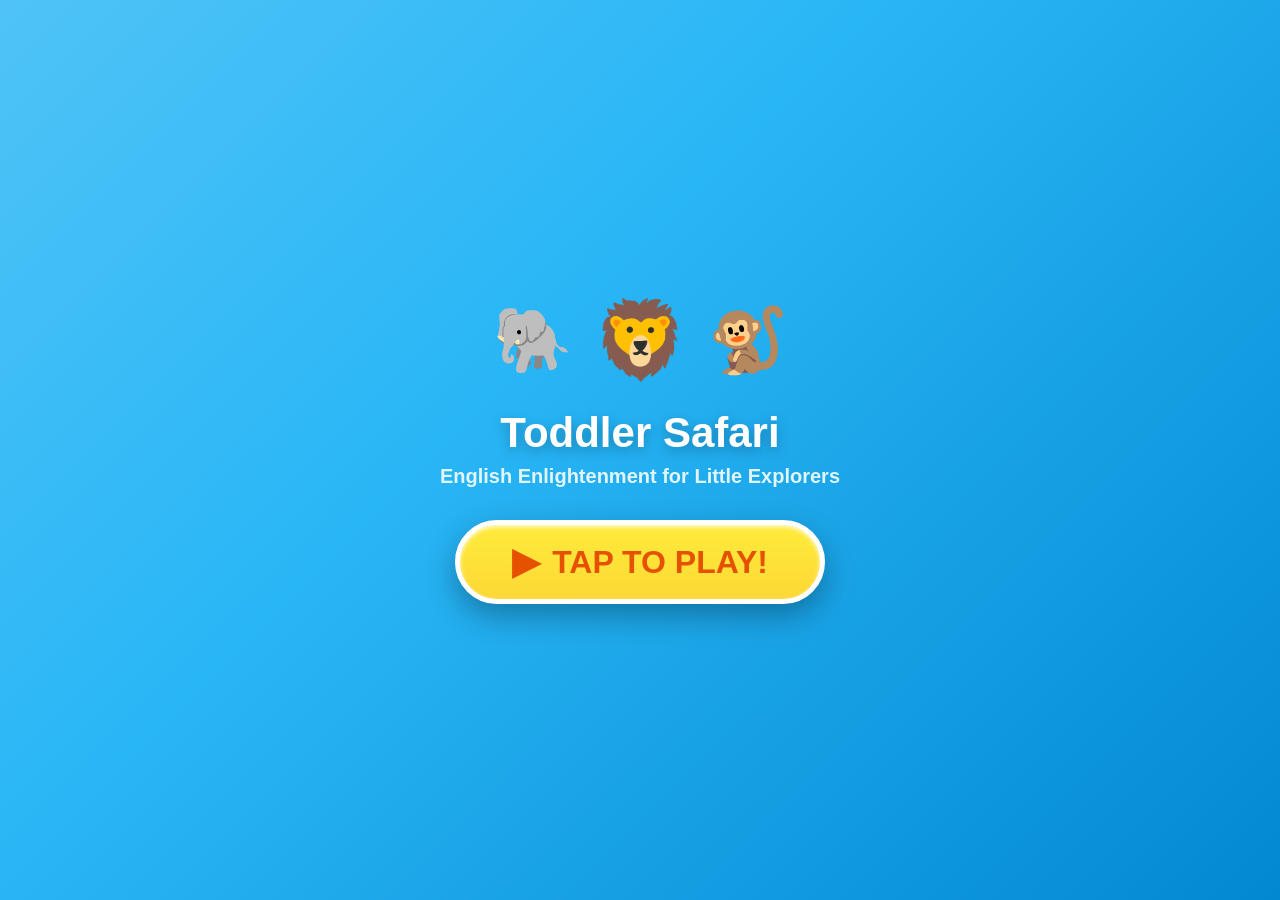
<file: index.html>
<!DOCTYPE html>
<html lang="en">
<head>
  <meta charset="UTF-8">
  <title>Toddler Safari - American English Enlightenment</title>
  
  <!-- Viewport optimized for iPad and touch protection -->
  <meta name="viewport" content="width=device-width, initial-scale=1.0, maximum-scale=1.0, user-scalable=no, viewport-fit=cover">
  
  <!-- Apple iOS Safari & PWA Fullscreen Web App Meta -->
  <meta name="apple-mobile-web-app-capable" content="yes">
  <meta name="mobile-web-app-capable" content="yes">
  <meta name="apple-mobile-web-app-status-bar-style" content="default">
  <meta name="apple-mobile-web-app-title" content="Safari Kids">
  <meta name="format-detection" content="telephone=no">
  <meta name="theme-color" content="#80D8FF">
  
  <!-- App Icon & Manifest -->
  <link rel="apple-touch-icon" href="icon.svg">
  <link rel="icon" type="image/svg+xml" href="icon.svg">
  <link rel="manifest" href="manifest.json">
  
  <!-- Stylesheet -->
  <link rel="stylesheet" href="style.css?v=4.2">
</head>
<body>

  <div id="app-container">
    
    <!-- Dynamic Nature Scenery (Interactive Background) -->
    <div class="scenery">
      <!-- Interactive Happy Sun -->
      <div id="sun-item" class="sun-item" title="Tap the sunny sun!">
        <svg viewBox="0 0 100 100" class="sun-svg">
          <g transform="translate(50, 50)">
            <!-- Sun Rays -->
            <path d="M 0 -46 L 0 -36 M 32.5 -32.5 L 25.5 -25.5 M 46 0 L 36 0 M 32.5 32.5 L 25.5 25.5 M 0 46 L 0 36 M -32.5 32.5 L -25.5 25.5 M -46 0 L -36 0 M -32.5 -32.5 L -25.5 -25.5" stroke="#FFA000" stroke-width="6" stroke-linecap="round"/>
            <!-- Sun Body -->
            <circle r="30" fill="#FFD54F" stroke="#FFA000" stroke-width="3"/>
            <!-- Cute Face -->
            <ellipse cx="-10" cy="-4" rx="3.5" ry="5" fill="#5D4037"/>
            <ellipse cx="10" cy="-4" rx="3.5" ry="5" fill="#5D4037"/>
            <circle cx="-14" cy="4" r="4" fill="#FF8A80" opacity="0.6"/>
            <circle cx="14" cy="4" r="4" fill="#FF8A80" opacity="0.6"/>
            <path d="M -7 6 Q 0 14 7 6" stroke="#5D4037" stroke-width="2.5" stroke-linecap="round" fill="none"/>
          </g>
        </svg>
      </div>

      <!-- Interactive Gentle Crescent Moon (Night Mode) -->
      <div id="moon-item" class="moon-item hidden" title="Tap the gentle moon!">
        <svg viewBox="0 0 100 100" class="moon-svg">
          <path d="M 50 15 A 35 35 0 1 0 85 50 A 28 28 0 1 1 50 15 Z" fill="#FFE082" stroke="#FFD54F" stroke-width="2"/>
          <!-- Cute Sleeping Eyes & Blush -->
          <path d="M 38 48 Q 42 52 46 48" stroke="#5D4037" stroke-width="2.5" stroke-linecap="round" fill="none"/>
          <path d="M 52 45 Q 56 49 60 45" stroke="#5D4037" stroke-width="2.5" stroke-linecap="round" fill="none"/>
          <circle cx="35" cy="53" r="3.5" fill="#FF8A80" opacity="0.7"/>
          <circle cx="63" cy="50" r="3.5" fill="#FF8A80" opacity="0.7"/>
        </svg>
      </div>

      <!-- Interactive Raindrops Layer (Rain Mode) -->
      <div id="rain-layer" class="rain-layer hidden"></div>

      <!-- Interactive Glowing Fireflies Layer (Night Mode) -->
      <div id="fireflies-layer" class="fireflies-layer hidden">
        <div class="firefly" style="top:25%; left:20%; animation-delay:0s;" title="Catch the firefly!"></div>
        <div class="firefly" style="top:45%; left:65%; animation-delay:1.2s;" title="Catch the firefly!"></div>
        <div class="firefly" style="top:30%; left:80%; animation-delay:2.4s;" title="Catch the firefly!"></div>
        <div class="firefly" style="top:55%; left:35%; animation-delay:0.8s;" title="Catch the firefly!"></div>
      </div>

      <!-- Interactive Puffy Clouds -->
      <div id="cloud-1" class="cloud-item cloud-1" title="Tap the cloud!">
        <svg viewBox="0 0 120 70" width="100%" height="100%">
          <path d="M 25 55 Q 10 55 10 40 Q 10 25 30 25 Q 40 10 65 12 Q 90 10 95 30 Q 115 30 115 45 Q 115 55 95 55 Z" fill="#FFFFFF" opacity="0.92"/>
        </svg>
      </div>

      <div id="cloud-2" class="cloud-item cloud-2" title="Tap the cloud!">
        <svg viewBox="0 0 140 80" width="100%" height="100%">
          <path d="M 30 65 Q 12 65 12 48 Q 12 32 35 30 Q 48 12 75 14 Q 105 12 112 35 Q 135 35 135 52 Q 135 65 110 65 Z" fill="#FFFFFF" opacity="0.88"/>
        </svg>
      </div>

      <!-- Rolling Green Hills & Pond -->
      <div class="hills">
        <div class="hill-back"></div>
        <div class="hill-front"></div>
        <div class="pond"></div>
        <!-- Splashy Rain Puddles (Rain Mode) -->
        <div id="puddle-1" class="puddle-item puddle-1 hidden" title="Splash in the puddle!"></div>
        <div id="puddle-2" class="puddle-item puddle-2 hidden" title="Splash in the puddle!"></div>
      </div>
    </div>

    <!-- Top Status Bar: Title, Star Counter & Modes -->
    <header class="top-bar">
      <!-- App Brand -->
      <div class="app-brand">
        <span class="brand-icon">🦁</span>
        <span class="brand-title">Toddler Safari</span>
        <!-- Star Counter Jar -->
        <div class="star-counter-pill" title="Stars collected">
          <span class="star-icon">⭐</span>
          <span id="star-count" class="star-count">0</span>
        </div>
      </div>

      <!-- Nature Weather & Sky Switcher (Day / Night / Rain) -->
      <div class="weather-switch-group" id="weather-switch-group" title="Nature Weather">
        <button id="weather-btn-day" class="weather-btn active" title="Sunny Day" type="button">☀️</button>
        <button id="weather-btn-night" class="weather-btn" title="Starry Night" type="button">🌙</button>
        <button id="weather-btn-rain" class="weather-btn" title="Rainy Puddles" type="button">🌧️</button>
      </div>

      <!-- 🐢 / 🐰 Speech Speed Switcher (Turtle Mode) -->
      <button id="speed-toggle-btn" class="speed-toggle-btn" title="Toggle Speed: Normal 🐰 / Slow 🐢" type="button">
        <span id="speed-icon" class="speed-icon">🐰</span>
        <span id="speed-text" class="speed-text">1.0x</span>
      </button>

      <!-- Friendly Mode Selection Tabs -->
      <div class="mode-switch-group">
        <button id="mode-explore" class="mode-btn active" title="Free Explore">
          <span class="mode-btn-icon">🌟</span>
          <span>Explore</span>
        </button>
        <button id="mode-find" class="mode-btn" title="Find Game">
          <span class="mode-btn-icon">❓</span>
          <span>Find</span>
        </button>
        <button id="mode-bubbles" class="mode-btn" title="Pop Bubbles">
          <span class="mode-btn-icon">🫧</span>
          <span>Bubbles</span>
        </button>
        <button id="mode-concert" class="mode-btn" title="Rhythm Concert / 节奏音乐会">
          <span class="mode-btn-icon">🥁</span>
          <span>Concert</span>
        </button>

        <!-- ⏸️ Pause / Break Button -->
        <button id="pause-btn" class="pause-btn" title="Take a break / 休息一下">
          <span class="pause-btn-icon">⏸️</span>
          <span>Pause</span>
        </button>
      </div>
    </header>

    <!-- Theme Selection Navigation Bar (Multi-Theme Enlightenment) -->
    <nav id="theme-nav" class="theme-nav-bar">
      <button class="theme-pill active" data-theme="animals">
        <span class="theme-pill-icon">🦁</span>
        <span>Animals (12)</span>
      </button>
      <button class="theme-pill" data-theme="alphabet">
        <span class="theme-pill-icon">🔤</span>
        <span>ABC Alphabet (26)</span>
      </button>
      <button class="theme-pill" data-theme="fruits">
        <span class="theme-pill-icon">🍎</span>
        <span>Yummy Food (12)</span>
      </button>
      <button class="theme-pill" data-theme="vehicles">
        <span class="theme-pill-icon">🚗</span>
        <span>Vehicles (8)</span>
      </button>
      <button class="theme-pill" data-theme="colors">
        <span class="theme-pill-icon">🎨</span>
        <span>Colors (10)</span>
      </button>
      <button class="theme-pill" data-theme="feed">
        <span class="theme-pill-icon">🍼</span>
        <span>Feed Friends (8)</span>
      </button>
      <button class="theme-pill" data-theme="songs">
        <span class="theme-pill-icon">🎵</span>
        <span>Sing Songs (6)</span>
      </button>
    </nav>

    <!-- Auditory & Visual Prompt Banner -->
    <div id="prompt-banner" class="prompt-banner">
      <span id="prompt-icon" class="prompt-sound-icon">🦁</span>
      <span id="prompt-text">Tap any animal to play!</span>
    </div>

    <!-- Main Playground Stage -->
    <main id="playground" class="playground-area"></main>

    <!-- Bottom Interactive Singing Flowers (Pentatonic C D E G A) -->
    <footer class="bottom-nature-bar">
      <!-- Flower 1 (Red) -->
      <div class="flower-touchable" title="Do">
        <svg viewBox="0 0 60 70" width="100%" height="100%">
          <path d="M 30 40 L 30 70 M 24 55 Q 12 50 18 42" stroke="#43A047" stroke-width="4" stroke-linecap="round" fill="none"/>
          <circle cx="30" cy="25" r="16" fill="#FF5252"/>
          <circle cx="30" cy="25" r="7" fill="#FFEB3B"/>
        </svg>
      </div>
      <!-- Flower 2 (Orange) -->
      <div class="flower-touchable" title="Re">
        <svg viewBox="0 0 60 70" width="100%" height="100%">
          <path d="M 30 40 L 30 70 M 36 55 Q 48 50 42 42" stroke="#43A047" stroke-width="4" stroke-linecap="round" fill="none"/>
          <circle cx="30" cy="25" r="16" fill="#FF9800"/>
          <circle cx="30" cy="25" r="7" fill="#FFF59D"/>
        </svg>
      </div>
      <!-- Flower 3 (Yellow) -->
      <div class="flower-touchable" title="Mi">
        <svg viewBox="0 0 60 70" width="100%" height="100%">
          <path d="M 30 40 L 30 70 M 24 55 Q 12 50 18 42" stroke="#43A047" stroke-width="4" stroke-linecap="round" fill="none"/>
          <circle cx="30" cy="25" r="16" fill="#FFEB3B"/>
          <circle cx="30" cy="25" r="7" fill="#FF7043"/>
        </svg>
      </div>
      <!-- Flower 4 (Blue) -->
      <div class="flower-touchable" title="Sol">
        <svg viewBox="0 0 60 70" width="100%" height="100%">
          <path d="M 30 40 L 30 70 M 36 55 Q 48 50 42 42" stroke="#43A047" stroke-width="4" stroke-linecap="round" fill="none"/>
          <circle cx="30" cy="25" r="16" fill="#29B6F6"/>
          <circle cx="30" cy="25" r="7" fill="#FFF"/>
        </svg>
      </div>
      <!-- Flower 5 (Purple) -->
      <div class="flower-touchable" title="La">
        <svg viewBox="0 0 60 70" width="100%" height="100%">
          <path d="M 30 40 L 30 70 M 24 55 Q 12 50 18 42" stroke="#43A047" stroke-width="4" stroke-linecap="round" fill="none"/>
          <circle cx="30" cy="25" r="16" fill="#AB47BC"/>
          <circle cx="30" cy="25" r="7" fill="#FFEB3B"/>
        </svg>
      </div>
    </footer>

    <!-- Canvas for Confetti, Stars & Floating Bubbles -->
    <canvas id="particles-canvas"></canvas>

    <!-- 🔤 Alphabet Spotlight Modal (A-Z Large Interactive Flashcard) -->
    <div id="alphabet-modal" class="alphabet-modal-overlay hidden" aria-hidden="true">
      <div class="alphabet-modal-card" id="alphabet-modal-card">
        <button id="alphabet-modal-close" class="alphabet-modal-close-btn" title="Close">✕</button>
        <div class="alphabet-spotlight-header">
          <span class="alphabet-spotlight-step" id="alphabet-spotlight-step">Letter 1 of 26</span>
          <div class="alphabet-spotlight-tabs">
            <button id="spotlight-tab-card" class="spotlight-tab-btn active" type="button">🔤 Card</button>
            <button id="spotlight-tab-trace" class="spotlight-tab-btn" type="button">✏️ Trace</button>
          </div>
        </div>

        <!-- 1. Flashcard Mode View -->
        <div class="alphabet-spotlight-body" id="spotlight-card-view">
          <div class="alphabet-spotlight-letter-box" id="alphabet-spotlight-letter-box">
            <span class="spotlight-letter-upper" id="spotlight-upper">A</span>
            <span class="spotlight-letter-lower" id="spotlight-lower">a</span>
          </div>
          <div class="alphabet-spotlight-word-box" id="spotlight-word-box" title="Tap to interact!">
            <span class="spotlight-word-emoji" id="spotlight-emoji">🍎</span>
            <span class="spotlight-word-text" id="spotlight-word">Apple</span>
            <span class="spotlight-action-pill" id="spotlight-action-pill">👉 Tap Me!</span>
          </div>
          <p class="alphabet-spotlight-phonics" id="spotlight-phonics">A says ah, ah, Apple!</p>
          <div class="alphabet-spotlight-stamp-box">
            <button id="spotlight-stamp-btn" class="spotlight-stamp-btn" type="button">
              <span class="stamp-btn-icon" id="stamp-btn-icon">⭐</span>
              <span id="spotlight-stamp-text">Collect Badge</span>
            </button>
          </div>
        </div>

        <!-- 2. Finger Tracing Mode View -->
        <div class="alphabet-spotlight-body hidden" id="spotlight-trace-view">
          <div class="trace-canvas-container" id="trace-canvas-container">
            <canvas id="trace-guide-canvas" class="trace-canvas-layer"></canvas>
            <canvas id="trace-draw-canvas" class="trace-canvas-layer"></canvas>
            <div id="trace-start-hint" class="trace-start-hint">
              <span class="start-dot">🟢</span>
              <span class="start-text">Trace letter!</span>
            </div>
            <div id="trace-success-banner" class="trace-success-banner hidden">
              🎉 Star Tracing! ⭐+2
            </div>
          </div>
          <div class="trace-controls">
            <button id="trace-btn-clear" class="trace-ctrl-btn" type="button">🔄 Clear</button>
            <button id="trace-btn-sound" class="trace-ctrl-btn" type="button">🔊 Sound</button>
            <button id="trace-btn-done" class="trace-ctrl-btn trace-done-btn" type="button">✨ Check</button>
          </div>
        </div>
        <div class="alphabet-spotlight-actions">
          <button id="alphabet-btn-prev" class="alphabet-nav-btn" title="Previous Letter">‹</button>
          <button id="alphabet-btn-sound" class="alphabet-sound-btn" title="Listen Again">
            <span class="sound-icon">🔊</span>
            <span>Listen</span>
          </button>
          <button id="alphabet-btn-next" class="alphabet-nav-btn" title="Next Letter">›</button>
        </div>
      </div>
    </div>

    <!-- 🏅 Alphabet Badges Handbook Modal (26 Letter Golden Badges) -->
    <div id="alphabet-handbook-modal" class="alphabet-modal-overlay hidden" aria-hidden="true">
      <div class="alphabet-modal-card handbook-card" id="handbook-modal-card">
        <button id="alphabet-handbook-close" class="alphabet-modal-close-btn" title="Close">✕</button>
        <div class="handbook-header">
          <div class="handbook-title-box">
            <span class="handbook-icon">🏅</span>
            <span class="handbook-title">ABC Golden Badges</span>
          </div>
          <span class="handbook-counter" id="handbook-counter-text">Collected 0 / 26</span>
        </div>
        <div class="handbook-badges-grid" id="handbook-badges-grid">
          <!-- 26 Badges rendered dynamically -->
        </div>
        <div class="handbook-footer">
          <div id="handbook-grand-banner" class="handbook-grand-banner hidden">
            🎉 WOW! You collected all 26 ABC badges! You are an Alphabet Superstar! 🏆
          </div>
          <div class="handbook-footer-actions">
            <button id="handbook-btn-sing" class="handbook-action-btn sing-btn" type="button">
              <span>🎵 Sing ABC Song</span>
            </button>
            <button id="handbook-btn-reset" class="handbook-action-btn reset-btn" type="button">
              <span>🔄 Reset Badges</span>
            </button>
          </div>
        </div>
      </div>
    </div>

    <!-- 🌙 Peaceful Night-Sky Pause Modal -->
    <div id="pause-modal" class="pause-overlay hidden">
      <div class="pause-card">
        <div class="pause-celestial-box">
          <span class="pause-moon">🌙</span>
          <span class="pause-star-1">✨</span>
          <span class="pause-star-2">⭐</span>
          <span class="pause-star-3">✨</span>
        </div>
        <h2 class="pause-title">Rest & Relax / 休息一下</h2>
        <p class="pause-message-en">Time for a gentle break! Rest your eyes, take a sip of water, or do a happy stretch.</p>
        <p class="pause-message-cn">让眼睛休息一下，喝口水，伸个懒腰吧！</p>
        <button id="resume-btn" class="big-resume-btn" type="button">
          <span class="resume-btn-icon">▶</span>
          <span>RESUME / 继续玩</span>
        </button>
      </div>
    </div>

    <!-- Splash Screen (Required for iOS 12 Audio Context Unlocking) -->
    <div id="splash-overlay" class="splash-overlay">
      <div class="splash-characters">
        <div class="splash-animal-badge">🐘</div>
        <div class="splash-animal-badge">🦁</div>
        <div class="splash-animal-badge">🐒</div>
      </div>
      <h1 class="splash-title">Toddler Safari</h1>
      <p class="splash-subtitle">English Enlightenment for Little Explorers</p>
      <button id="start-btn" class="big-start-btn">
        <span class="btn-play-icon">▶</span>
        <span>TAP TO PLAY!</span>
      </button>
    </div>

  </div>

  <!-- JavaScript Modules (Loaded in order, ES5/ES6 iOS 12 safe) -->
  <script src="js/audio.js?v=4.2"></script>
  <script src="js/particles.js?v=4.2"></script>
  <script src="js/content_data.js?v=4.2"></script>
  <script src="js/app.js?v=4.2"></script>

</body>
</html>
</file>
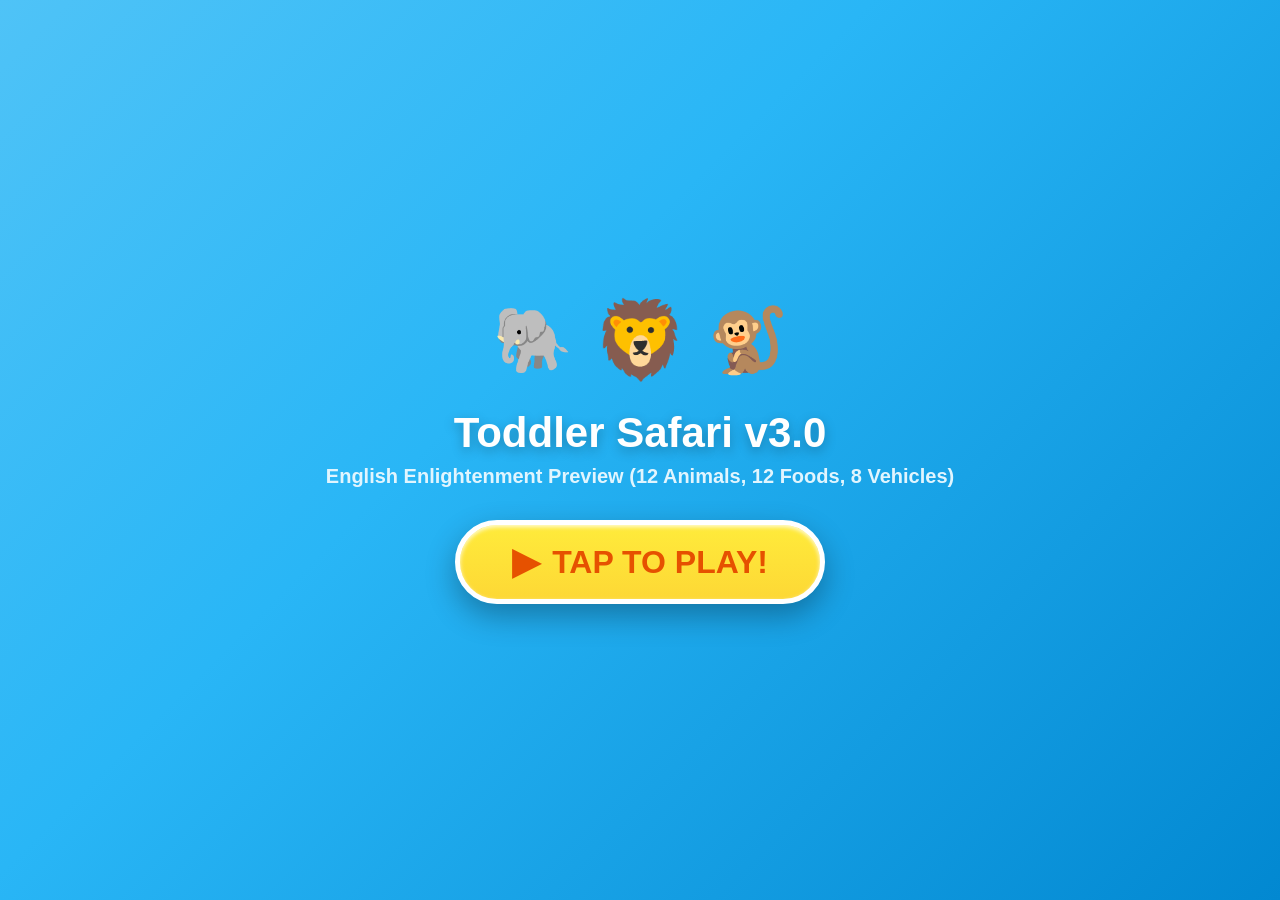
<file: test.html>
<!DOCTYPE html>
<html lang="en">
<head>
  <meta charset="UTF-8">
  <title>Toddler Safari v3.0 Preview - American English Enlightenment</title>
  
  <!-- Viewport optimized for iPad and touch protection -->
  <meta name="viewport" content="width=device-width, initial-scale=1.0, maximum-scale=1.0, user-scalable=no, viewport-fit=cover">
  
  <!-- Apple iOS Safari & PWA Fullscreen Web App Meta -->
  <meta name="apple-mobile-web-app-capable" content="yes">
  <meta name="mobile-web-app-capable" content="yes">
  <meta name="apple-mobile-web-app-status-bar-style" content="default">
  <meta name="apple-mobile-web-app-title" content="Safari Kids">
  <meta name="format-detection" content="telephone=no">
  <meta name="theme-color" content="#80D8FF">
  
  <!-- App Icon & Manifest -->
  <link rel="apple-touch-icon" href="icon.svg">
  <link rel="icon" type="image/svg+xml" href="icon.svg">
  <link rel="manifest" href="manifest.json">
  
  <!-- Stylesheets -->
  <link rel="stylesheet" href="style.css?v=4.2">
  <link rel="stylesheet" href="style_v3.css?v=4.2">
</head>
<body>

  <!-- Top Preview Version Indicator -->
  <div class="preview-badge-container">
    <a href="index.html" class="preview-badge" title="Click to return to the stable release">🧪 Test Preview v3.0 | 切换回稳定版</a>
  </div>

  <div id="app-container">
    
    <!-- Dynamic Nature Scenery (Interactive Background) -->
    <div class="scenery">
      <!-- Interactive Happy Sun -->
      <div id="sun-item" class="sun-item" title="Tap the sunny sun!">
        <svg viewBox="0 0 100 100" class="sun-svg">
          <g transform="translate(50, 50)">
            <path d="M 0 -46 L 0 -36 M 32.5 -32.5 L 25.5 -25.5 M 46 0 L 36 0 M 32.5 32.5 L 25.5 25.5 M 0 46 L 0 36 M -32.5 32.5 L -25.5 25.5 M -46 0 L -36 0 M -32.5 -32.5 L -25.5 -25.5" stroke="#FFA000" stroke-width="6" stroke-linecap="round"/>
            <circle r="30" fill="#FFD54F" stroke="#FFA000" stroke-width="3"/>
            <ellipse cx="-10" cy="-4" rx="3.5" ry="5" fill="#5D4037"/>
            <ellipse cx="10" cy="-4" rx="3.5" ry="5" fill="#5D4037"/>
            <circle cx="-14" cy="4" r="4" fill="#FF8A80" opacity="0.6"/>
            <circle cx="14" cy="4" r="4" fill="#FF8A80" opacity="0.6"/>
            <path d="M -7 6 Q 0 14 7 6" stroke="#5D4037" stroke-width="2.5" stroke-linecap="round" fill="none"/>
          </g>
        </svg>
      </div>

      <!-- Interactive Gentle Crescent Moon (Night Mode) -->
      <div id="moon-item" class="moon-item hidden" title="Tap the gentle moon!">
        <svg viewBox="0 0 100 100" class="moon-svg">
          <path d="M 50 15 A 35 35 0 1 0 85 50 A 28 28 0 1 1 50 15 Z" fill="#FFE082" stroke="#FFD54F" stroke-width="2"/>
          <!-- Cute Sleeping Eyes & Blush -->
          <path d="M 38 48 Q 42 52 46 48" stroke="#5D4037" stroke-width="2.5" stroke-linecap="round" fill="none"/>
          <path d="M 52 45 Q 56 49 60 45" stroke="#5D4037" stroke-width="2.5" stroke-linecap="round" fill="none"/>
          <circle cx="35" cy="53" r="3.5" fill="#FF8A80" opacity="0.7"/>
          <circle cx="63" cy="50" r="3.5" fill="#FF8A80" opacity="0.7"/>
        </svg>
      </div>

      <!-- Interactive Raindrops Layer (Rain Mode) -->
      <div id="rain-layer" class="rain-layer hidden"></div>

      <!-- Interactive Glowing Fireflies Layer (Night Mode) -->
      <div id="fireflies-layer" class="fireflies-layer hidden">
        <div class="firefly" style="top:25%; left:20%; animation-delay:0s;" title="Catch the firefly!"></div>
        <div class="firefly" style="top:45%; left:65%; animation-delay:1.2s;" title="Catch the firefly!"></div>
        <div class="firefly" style="top:30%; left:80%; animation-delay:2.4s;" title="Catch the firefly!"></div>
        <div class="firefly" style="top:55%; left:35%; animation-delay:0.8s;" title="Catch the firefly!"></div>
      </div>

      <!-- Interactive Puffy Clouds -->
      <div id="cloud-1" class="cloud-item cloud-1" title="Tap the cloud!">
        <svg viewBox="0 0 120 70" width="100%" height="100%">
          <path d="M 25 55 Q 10 55 10 40 Q 10 25 30 25 Q 40 10 65 12 Q 90 10 95 30 Q 115 30 115 45 Q 115 55 95 55 Z" fill="#FFFFFF" opacity="0.92"/>
        </svg>
      </div>

      <div id="cloud-2" class="cloud-item cloud-2" title="Tap the cloud!">
        <svg viewBox="0 0 140 80" width="100%" height="100%">
          <path d="M 30 65 Q 12 65 12 48 Q 12 32 35 30 Q 48 12 75 14 Q 105 12 112 35 Q 135 35 135 52 Q 135 65 110 65 Z" fill="#FFFFFF" opacity="0.88"/>
        </svg>
      </div>

      <!-- Rolling Green Hills & Pond -->
      <div class="hills">
        <div class="hill-back"></div>
        <div class="hill-front"></div>
        <div class="pond"></div>
        <!-- Splashy Rain Puddles (Rain Mode) -->
        <div id="puddle-1" class="puddle-item puddle-1 hidden" title="Splash in the puddle!"></div>
        <div id="puddle-2" class="puddle-item puddle-2 hidden" title="Splash in the puddle!"></div>
      </div>
    </div>

    <!-- Top Status Bar: Title, Star Counter, Modes & Pause Button -->
    <header class="top-bar">
      <!-- App Brand -->
      <div class="app-brand">
        <span class="brand-icon">🦁</span>
        <span class="brand-title">Toddler Safari</span>
        <!-- Star Counter Jar -->
        <div class="star-counter-pill" title="Stars collected">
          <span class="star-icon">⭐</span>
          <span id="star-count" class="star-count">0</span>
        </div>
      </div>

      <!-- Nature Weather & Sky Switcher (Day / Night / Rain) -->
      <div class="weather-switch-group" id="weather-switch-group" title="Nature Weather">
        <button id="weather-btn-day" class="weather-btn active" title="Sunny Day" type="button">☀️</button>
        <button id="weather-btn-night" class="weather-btn" title="Starry Night" type="button">🌙</button>
        <button id="weather-btn-rain" class="weather-btn" title="Rainy Puddles" type="button">🌧️</button>
      </div>

      <!-- 🐢 / 🐰 Speech Speed Switcher (Turtle Mode) -->
      <button id="speed-toggle-btn" class="speed-toggle-btn" title="Toggle Speed: Normal 🐰 / Slow 🐢" type="button">
        <span id="speed-icon" class="speed-icon">🐰</span>
        <span id="speed-text" class="speed-text">1.0x</span>
      </button>

      <!-- Friendly Mode Selection Tabs & Pause Button -->
      <div class="mode-switch-group">
        <button id="mode-explore" class="mode-btn active" title="Free Explore">
          <span class="mode-btn-icon">🌟</span>
          <span>Explore</span>
        </button>
        <button id="mode-find" class="mode-btn" title="Find Game">
          <span class="mode-btn-icon">❓</span>
          <span>Find</span>
        </button>
        <button id="mode-bubbles" class="mode-btn" title="Pop Bubbles">
          <span class="mode-btn-icon">🫧</span>
          <span>Bubbles</span>
        </button>
        <button id="mode-concert" class="mode-btn" title="Rhythm Concert / 节奏音乐会">
          <span class="mode-btn-icon">🥁</span>
          <span>Concert</span>
        </button>

        <!-- ⏸️ Pause / Break Button -->
        <button id="pause-btn" class="pause-btn" title="Take a break / 休息一下">
          <span class="pause-btn-icon">⏸️</span>
          <span>Pause</span>
        </button>
      </div>
    </header>

    <!-- Theme Selection Navigation Bar (Multi-Theme Enlightenment) -->
    <nav id="theme-nav" class="theme-nav-bar">
      <button class="theme-pill active" data-theme="animals">
        <span class="theme-pill-icon">🦁</span>
        <span>Animals (12)</span>
      </button>
      <button class="theme-pill" data-theme="alphabet">
        <span class="theme-pill-icon">🔤</span>
        <span>ABC Alphabet (26)</span>
      </button>
      <button class="theme-pill" data-theme="fruits">
        <span class="theme-pill-icon">🍎</span>
        <span>Yummy Food (12)</span>
      </button>
      <button class="theme-pill" data-theme="vehicles">
        <span class="theme-pill-icon">🚗</span>
        <span>Vehicles (8)</span>
      </button>
      <button class="theme-pill" data-theme="colors">
        <span class="theme-pill-icon">🎨</span>
        <span>Colors (10)</span>
      </button>
      <button class="theme-pill" data-theme="feed">
        <span class="theme-pill-icon">🍼</span>
        <span>Feed Friends (8)</span>
      </button>
      <button class="theme-pill" data-theme="songs">
        <span class="theme-pill-icon">🎵</span>
        <span>Sing Songs (6)</span>
      </button>
    </nav>

    <!-- Auditory & Visual Prompt Banner -->
    <div id="prompt-banner" class="prompt-banner">
      <span id="prompt-icon" class="prompt-sound-icon">🦁</span>
      <span id="prompt-text">Tap any animal to play!</span>
    </div>

    <!-- Main Playground Stage -->
    <main id="playground" class="playground-area"></main>

    <!-- Bottom Interactive Singing Flowers (Pentatonic C D E G A) -->
    <footer class="bottom-nature-bar">
      <div class="flower-touchable" title="Do">
        <svg viewBox="0 0 60 70" width="100%" height="100%">
          <path d="M 30 40 L 30 70 M 24 55 Q 12 50 18 42" stroke="#43A047" stroke-width="4" stroke-linecap="round" fill="none"/>
          <circle cx="30" cy="25" r="16" fill="#FF5252"/>
          <circle cx="30" cy="25" r="7" fill="#FFEB3B"/>
        </svg>
      </div>
      <div class="flower-touchable" title="Re">
        <svg viewBox="0 0 60 70" width="100%" height="100%">
          <path d="M 30 40 L 30 70 M 36 55 Q 48 50 42 42" stroke="#43A047" stroke-width="4" stroke-linecap="round" fill="none"/>
          <circle cx="30" cy="25" r="16" fill="#FF9800"/>
          <circle cx="30" cy="25" r="7" fill="#FFF59D"/>
        </svg>
      </div>
      <div class="flower-touchable" title="Mi">
        <svg viewBox="0 0 60 70" width="100%" height="100%">
          <path d="M 30 40 L 30 70 M 24 55 Q 12 50 18 42" stroke="#43A047" stroke-width="4" stroke-linecap="round" fill="none"/>
          <circle cx="30" cy="25" r="16" fill="#FFEB3B"/>
          <circle cx="30" cy="25" r="7" fill="#FF7043"/>
        </svg>
      </div>
      <div class="flower-touchable" title="Sol">
        <svg viewBox="0 0 60 70" width="100%" height="100%">
          <path d="M 30 40 L 30 70 M 36 55 Q 48 50 42 42" stroke="#43A047" stroke-width="4" stroke-linecap="round" fill="none"/>
          <circle cx="30" cy="25" r="16" fill="#29B6F6"/>
          <circle cx="30" cy="25" r="7" fill="#FFF"/>
        </svg>
      </div>
      <div class="flower-touchable" title="La">
        <svg viewBox="0 0 60 70" width="100%" height="100%">
          <path d="M 30 40 L 30 70 M 24 55 Q 12 50 18 42" stroke="#43A047" stroke-width="4" stroke-linecap="round" fill="none"/>
          <circle cx="30" cy="25" r="16" fill="#AB47BC"/>
          <circle cx="30" cy="25" r="7" fill="#FFEB3B"/>
        </svg>
      </div>
    </footer>

    <!-- Canvas for Confetti, Stars & Floating Bubbles -->
    <canvas id="particles-canvas"></canvas>

    <!-- 🔤 Alphabet Spotlight Modal (A-Z Large Interactive Flashcard) -->
    <div id="alphabet-modal" class="alphabet-modal-overlay hidden" aria-hidden="true">
      <div class="alphabet-modal-card" id="alphabet-modal-card">
        <button id="alphabet-modal-close" class="alphabet-modal-close-btn" title="Close">✕</button>
        <div class="alphabet-spotlight-header">
          <span class="alphabet-spotlight-step" id="alphabet-spotlight-step">Letter 1 of 26</span>
          <div class="alphabet-spotlight-tabs">
            <button id="spotlight-tab-card" class="spotlight-tab-btn active" type="button">🔤 Card</button>
            <button id="spotlight-tab-trace" class="spotlight-tab-btn" type="button">✏️ Trace</button>
          </div>
        </div>

        <!-- 1. Flashcard Mode View -->
        <div class="alphabet-spotlight-body" id="spotlight-card-view">
          <div class="alphabet-spotlight-letter-box" id="alphabet-spotlight-letter-box">
            <span class="spotlight-letter-upper" id="spotlight-upper">A</span>
            <span class="spotlight-letter-lower" id="spotlight-lower">a</span>
          </div>
          <div class="alphabet-spotlight-word-box" id="spotlight-word-box" title="Tap to interact!">
            <span class="spotlight-word-emoji" id="spotlight-emoji">🍎</span>
            <span class="spotlight-word-text" id="spotlight-word">Apple</span>
            <span class="spotlight-action-pill" id="spotlight-action-pill">👉 Tap Me!</span>
          </div>
          <p class="alphabet-spotlight-phonics" id="spotlight-phonics">A says ah, ah, Apple!</p>
          <div class="alphabet-spotlight-stamp-box">
            <button id="spotlight-stamp-btn" class="spotlight-stamp-btn" type="button">
              <span class="stamp-btn-icon" id="stamp-btn-icon">⭐</span>
              <span id="spotlight-stamp-text">Collect Badge</span>
            </button>
          </div>
        </div>

        <!-- 2. Finger Tracing Mode View -->
        <div class="alphabet-spotlight-body hidden" id="spotlight-trace-view">
          <div class="trace-canvas-container" id="trace-canvas-container">
            <canvas id="trace-guide-canvas" class="trace-canvas-layer"></canvas>
            <canvas id="trace-draw-canvas" class="trace-canvas-layer"></canvas>
            <div id="trace-start-hint" class="trace-start-hint">
              <span class="start-dot">🟢</span>
              <span class="start-text">Trace letter!</span>
            </div>
            <div id="trace-success-banner" class="trace-success-banner hidden">
              🎉 Star Tracing! ⭐+2
            </div>
          </div>
          <div class="trace-controls">
            <button id="trace-btn-clear" class="trace-ctrl-btn" type="button">🔄 Clear</button>
            <button id="trace-btn-sound" class="trace-ctrl-btn" type="button">🔊 Sound</button>
            <button id="trace-btn-done" class="trace-ctrl-btn trace-done-btn" type="button">✨ Check</button>
          </div>
        </div>
        <div class="alphabet-spotlight-actions">
          <button id="alphabet-btn-prev" class="alphabet-nav-btn" title="Previous Letter">‹</button>
          <button id="alphabet-btn-sound" class="alphabet-sound-btn" title="Listen Again">
            <span class="sound-icon">🔊</span>
            <span>Listen</span>
          </button>
          <button id="alphabet-btn-next" class="alphabet-nav-btn" title="Next Letter">›</button>
        </div>
      </div>
    </div>

    <!-- 🏅 Alphabet Badges Handbook Modal (26 Letter Golden Badges) -->
    <div id="alphabet-handbook-modal" class="alphabet-modal-overlay hidden" aria-hidden="true">
      <div class="alphabet-modal-card handbook-card" id="handbook-modal-card">
        <button id="alphabet-handbook-close" class="alphabet-modal-close-btn" title="Close">✕</button>
        <div class="handbook-header">
          <div class="handbook-title-box">
            <span class="handbook-icon">🏅</span>
            <span class="handbook-title">ABC Golden Badges</span>
          </div>
          <span class="handbook-counter" id="handbook-counter-text">Collected 0 / 26</span>
        </div>
        <div class="handbook-badges-grid" id="handbook-badges-grid">
          <!-- 26 Badges rendered dynamically -->
        </div>
        <div class="handbook-footer">
          <div id="handbook-grand-banner" class="handbook-grand-banner hidden">
            🎉 WOW! You collected all 26 ABC badges! You are an Alphabet Superstar! 🏆
          </div>
          <div class="handbook-footer-actions">
            <button id="handbook-btn-sing" class="handbook-action-btn sing-btn" type="button">
              <span>🎵 Sing ABC Song</span>
            </button>
            <button id="handbook-btn-reset" class="handbook-action-btn reset-btn" type="button">
              <span>🔄 Reset Badges</span>
            </button>
          </div>
        </div>
      </div>
    </div>

    <!-- 🌙 Peaceful Night-Sky Pause Modal -->
    <div id="pause-modal" class="pause-overlay hidden">
      <div class="pause-card">
        <div class="pause-celestial-box">
          <span class="pause-moon">🌙</span>
          <span class="pause-star-1">✨</span>
          <span class="pause-star-2">⭐</span>
          <span class="pause-star-3">✨</span>
        </div>
        <h2 class="pause-title">Rest & Relax / 休息一下</h2>
        <p class="pause-message-en">Time for a gentle break! Rest your eyes, take a sip of water, or do a happy stretch.</p>
        <p class="pause-message-cn">让眼睛休息一下，喝口水，伸个懒腰吧！</p>
        <button id="resume-btn" class="big-resume-btn" type="button">
          <span class="resume-btn-icon">▶</span>
          <span>RESUME / 继续玩</span>
        </button>
      </div>
    </div>

    <!-- Splash Screen (Required for iOS 12 Audio Context Unlocking) -->
    <div id="splash-overlay" class="splash-overlay">
      <div class="splash-characters">
        <div class="splash-animal-badge">🐘</div>
        <div class="splash-animal-badge">🦁</div>
        <div class="splash-animal-badge">🐒</div>
      </div>
      <h1 class="splash-title">Toddler Safari v3.0</h1>
      <p class="splash-subtitle">English Enlightenment Preview (12 Animals, 12 Foods, 8 Vehicles)</p>
      <button id="start-btn" class="big-start-btn">
        <span class="btn-play-icon">▶</span>
        <span>TAP TO PLAY!</span>
      </button>
    </div>

  </div>

  <!-- JavaScript Modules (Loaded in order, ES5/ES6 iOS 12 safe) -->
  <script src="js/audio.js?v=4.2"></script>
  <script src="js/particles.js?v=4.2"></script>
  <script src="js/content_data_v3.js?v=4.2"></script>
  <script src="js/app_v3.js?v=4.2"></script>

</body>
</html>
</file>
<file: style.css>
/* 
 * Toddler Safari English Enlightenment
 * Designed for Toddlers (2-3 years old) & iOS 12.5.8 Safari iPad
 * IMPORTANT: NO flexbox gap (unsupported in iOS 12), use margin/padding!
 */

* {
  box-sizing: border-box;
  -webkit-touch-callout: none;
  -webkit-user-select: none;
  user-select: none;
  -webkit-tap-highlight-color: transparent;
  margin: 0;
  padding: 0;
}

button, .mode-btn, .theme-pill, .bubbles-back-btn, .find-replay-btn, .flower-touchable, .big-start-btn, .pause-btn, .big-resume-btn, .feed-skip-btn, .food-item-v3 {
  -webkit-tap-highlight-color: transparent;
  touch-action: manipulation;
  cursor: pointer;
}

button *, .mode-btn *, .theme-pill *, .bubbles-back-btn *, .find-replay-btn *, .big-start-btn *, .pause-btn *, .big-resume-btn *, .feed-skip-btn * {
  pointer-events: none !important;
}

html, body {
  width: 100%;
  height: 100%;
  overflow: hidden;
  position: fixed;
  top: 0;
  left: 0;
  font-family: -apple-system, BlinkMacSystemFont, "Comic Sans MS", "Chalkboard SE", "Marker Felt", "Comic Neue", sans-serif;
  background-color: #80D8FF;
}

#app-container {
  width: 100%;
  height: 100%;
  position: relative;
  overflow: hidden;
  background: linear-gradient(to bottom, #80D8FF 0%, #B3E5FC 50%, #C8E6C9 75%, #81C784 100%);
  padding-left: env(safe-area-inset-left, 0px);
  padding-right: env(safe-area-inset-right, 0px);
  transition: background 0.8s ease-in-out;
}

/* Sky Weather Variations */
#app-container.weather-night {
  background: linear-gradient(to bottom, #0D1B2A 0%, #1B263B 45%, #2D3E50 75%, #1B4332 100%);
}

#app-container.weather-rain {
  background: linear-gradient(to bottom, #607D8B 0%, #78909C 45%, #90A4AE 70%, #558B2F 100%);
}

#app-container.weather-night .hill-back {
  background: #1B4332;
  transition: background 0.8s ease;
}

#app-container.weather-night .hill-front {
  background: #0D2818;
  transition: background 0.8s ease;
}

#app-container.weather-night .pond {
  background: #1B263B;
  border-color: #2E4057;
}

#app-container.weather-night .cloud-item {
  opacity: 0.35;
  filter: brightness(0.6);
}

#app-container.weather-rain .hill-back {
  background: #689F38;
}

#app-container.weather-rain .hill-front {
  background: #558B2F;
}

#app-container.weather-rain .cloud-item {
  opacity: 0.95;
  filter: brightness(0.72) contrast(1.1);
}

/* ==========================================
   SCENERY: SUN, CLOUDS, HILLS & NATURE
   ========================================== */
.scenery {
  position: absolute;
  top: 0;
  left: 0;
  width: 100%;
  height: 100%;
  pointer-events: none;
  z-index: 1;
}

/* Happy Interactive Sun */
.sun-item {
  position: absolute;
  top: 15px;
  top: calc(15px + env(safe-area-inset-top, 0px));
  right: calc(180px + env(safe-area-inset-right, 0px));
  width: 90px;
  height: 90px;
  cursor: pointer;
  pointer-events: auto;
  z-index: 10;
  transition: transform 0.25s ease, opacity 0.5s ease;
}

.sun-item:active {
  transform: scale(1.15) rotate(20deg);
}

.sun-item.hidden {
  display: none;
}

.sun-svg {
  width: 100%;
  height: 100%;
  animation: sunSpin 24s linear infinite;
}

@keyframes sunSpin {
  0% { transform: rotate(0deg); }
  100% { transform: rotate(360deg); }
}

/* Gentle Sleeping Crescent Moon (Night Mode) */
.moon-item {
  position: absolute;
  top: 15px;
  top: calc(15px + env(safe-area-inset-top, 0px));
  right: calc(180px + env(safe-area-inset-right, 0px));
  width: 85px;
  height: 85px;
  cursor: pointer;
  pointer-events: auto;
  z-index: 10;
  transition: transform 0.3s ease;
  animation: moonGentleFloat 4s ease-in-out infinite alternate;
}

.moon-item.hidden {
  display: none;
}

.moon-item:active {
  transform: scale(1.18) rotate(15deg);
}

.moon-svg {
  width: 100%;
  height: 100%;
  filter: drop-shadow(0 0 16px rgba(255, 224, 130, 0.6));
}

@keyframes moonGentleFloat {
  0% { transform: translateY(0) rotate(-3deg); }
  100% { transform: translateY(8px) rotate(4deg); }
}

/* Interactive Glowing Fireflies Layer (Night Mode) */
.fireflies-layer {
  position: absolute;
  top: 0;
  left: 0;
  width: 100%;
  height: 100%;
  pointer-events: none;
  z-index: 9;
}

.fireflies-layer.hidden {
  display: none;
}

.firefly {
  position: absolute;
  width: 26px;
  height: 26px;
  border-radius: 50%;
  background: radial-gradient(circle, #FFFF55 20%, #76FF03 60%, rgba(118, 255, 3, 0) 80%);
  box-shadow: 0 0 16px #EEFF41, 0 0 30px rgba(118, 255, 3, 0.6);
  cursor: pointer;
  pointer-events: auto;
  animation: fireflyFloat 3.8s ease-in-out infinite alternate, fireflyGlow 1.8s ease-in-out infinite alternate;
  transition: transform 0.2s cubic-bezier(0.175, 0.885, 0.32, 1.275);
}

.firefly:active {
  transform: scale(1.6);
}

@keyframes fireflyFloat {
  0% { transform: translate(0, 0); }
  50% { transform: translate(20px, -24px); }
  100% { transform: translate(-14px, 16px); }
}

@keyframes fireflyGlow {
  0% { opacity: 0.35; transform: scale(0.85); }
  100% { opacity: 1; transform: scale(1.2); }
}

/* Interactive Rain Layer (Rain Mode) */
.rain-layer {
  position: absolute;
  top: 0;
  left: 0;
  width: 100%;
  height: 100%;
  pointer-events: none;
  z-index: 8;
  overflow: hidden;
}

.rain-layer.hidden {
  display: none;
}

.raindrop {
  position: absolute;
  width: 2.5px;
  height: 26px;
  background: linear-gradient(to bottom, rgba(255, 255, 255, 0), rgba(179, 229, 252, 0.85));
  border-radius: 2px;
  animation: raindropFall linear infinite;
  pointer-events: none;
}

@keyframes raindropFall {
  0% { transform: translateY(-30px); opacity: 0; }
  15% { opacity: 0.85; }
  90% { opacity: 0.85; }
  100% { transform: translateY(105vh); opacity: 0; }
}

/* Splashy Rain Puddles (Rain Mode) */
.puddle-item {
  position: absolute;
  cursor: pointer;
  pointer-events: auto;
  border-radius: 50%;
  background: radial-gradient(ellipse at center, rgba(129, 212, 250, 0.95) 0%, rgba(41, 182, 246, 0.8) 70%, rgba(3, 169, 244, 0.6) 100%);
  border: 2px solid rgba(255, 255, 255, 0.7);
  box-shadow: 0 4px 14px rgba(3, 169, 244, 0.4);
  transition: transform 0.2s cubic-bezier(0.175, 0.885, 0.32, 1.275);
  z-index: 6;
}

.puddle-item.hidden {
  display: none;
}

.puddle-1 {
  bottom: 22px;
  left: 20%;
  width: 130px;
  height: 42px;
  transform: rotate(-3deg);
}

.puddle-2 {
  bottom: 14px;
  left: 56%;
  width: 150px;
  height: 46px;
  transform: rotate(3deg);
}

.puddle-item:active {
  transform: scale(1.15);
}

.puddle-ripple {
  position: absolute;
  top: 50%;
  left: 50%;
  border-radius: 50%;
  border: 3px solid rgba(255, 255, 255, 0.9);
  pointer-events: none;
  animation: puddleRippleEffect 0.6s ease-out forwards;
}

@keyframes puddleRippleEffect {
  0% {
    width: 10px;
    height: 6px;
    opacity: 1;
    transform: translate(-50%, -50%);
  }
  100% {
    width: 100px;
    height: 45px;
    opacity: 0;
    transform: translate(-50%, -50%);
  }
}

/* Puffy Interactive Clouds */
.cloud-item {
  position: absolute;
  cursor: pointer;
  pointer-events: auto;
  z-index: 5;
  transition: transform 0.2s ease;
}

.cloud-item:active {
  transform: scale(1.1);
}

.cloud-1 {
  top: 25px;
  left: 50px;
  width: 120px;
  height: 65px;
  animation: cloudDrift1 28s ease-in-out infinite alternate;
}

.cloud-2 {
  top: 60px;
  left: 45%;
  width: 140px;
  height: 75px;
  animation: cloudDrift2 35s ease-in-out infinite alternate;
}

@keyframes cloudDrift1 {
  0% { transform: translate3d(0, 0, 0); }
  100% { transform: translate3d(40px, 10px, 0); }
}

@keyframes cloudDrift2 {
  0% { transform: translate3d(0, 0, 0); }
  100% { transform: translate3d(-50px, -8px, 0); }
}

/* Rolling Hills */
.hills {
  position: absolute;
  bottom: 0;
  left: 0;
  width: 100%;
  height: 38%;
  pointer-events: none;
}

.hill-back {
  position: absolute;
  bottom: 0;
  left: -10%;
  width: 120%;
  height: 85%;
  border-radius: 50% 50% 0 0;
  background: #A5D6A7;
}

.hill-front {
  position: absolute;
  bottom: 0;
  left: -5%;
  width: 110%;
  height: 65%;
  border-radius: 45% 45% 0 0;
  background: #81C784;
}

.pond {
  position: absolute;
  bottom: 12px;
  right: 18%;
  width: 260px;
  height: 65px;
  border-radius: 50%;
  background: #4FC3F7;
  opacity: 0.85;
  border: 4px solid #81D4FA;
}

/* ==========================================
   TOP BAR: TITLE, STARS & MODES
   ========================================== */
.top-bar {
  position: absolute;
  top: 12px;
  top: calc(12px + env(safe-area-inset-top, 0px));
  left: 16px;
  left: calc(16px + env(safe-area-inset-left, 0px));
  right: 16px;
  right: calc(16px + env(safe-area-inset-right, 0px));
  display: -webkit-flex;
  display: flex;
  -webkit-justify-content: space-between;
  justify-content: space-between;
  -webkit-align-items: center;
  align-items: center;
  z-index: 75;
}

.app-brand {
  display: -webkit-flex;
  display: flex;
  -webkit-align-items: center;
  align-items: center;
  background: rgba(255, 255, 255, 0.92);
  padding: 8px 18px;
  border-radius: 28px;
  box-shadow: 0 4px 15px rgba(0,0,0,0.12);
  border: 3px solid #FFE082;
}

.brand-icon {
  font-size: 26px;
  margin-right: 8px;
}

.brand-title {
  font-size: 20px;
  font-weight: 800;
  color: #E65100;
  letter-spacing: 0.5px;
}

/* Star Counter Jar */
.star-counter-pill {
  display: -webkit-flex;
  display: flex;
  -webkit-align-items: center;
  align-items: center;
  background: rgba(255, 255, 255, 0.95);
  padding: 6px 16px;
  border-radius: 28px;
  box-shadow: 0 4px 15px rgba(0,0,0,0.12);
  border: 3px solid #FFD54F;
  margin-left: 12px;
}

.star-icon {
  font-size: 24px;
  margin-right: 6px;
  animation: starPulse 2s ease-in-out infinite;
}

@keyframes starPulse {
  0%, 100% { transform: scale(1); }
  50% { transform: scale(1.15) rotate(10deg); }
}

.star-count {
  font-size: 22px;
  font-weight: 800;
  color: #F57F17;
  min-width: 24px;
}

/* Weather Nature Switcher (Day / Night / Rain) */
.weather-switch-group {
  display: -webkit-flex;
  display: flex;
  -webkit-align-items: center;
  align-items: center;
  background: rgba(255, 255, 255, 0.95);
  border: 3px solid #B0BEC5;
  border-radius: 24px;
  padding: 3px 6px;
  margin-left: 10px;
  box-shadow: 0 4px 12px rgba(0, 0, 0, 0.08);
}

.weather-btn {
  background: transparent;
  border: none;
  border-radius: 18px;
  padding: 4px 9px;
  font-size: 19px;
  cursor: pointer;
  line-height: 1;
  display: -webkit-flex;
  display: flex;
  -webkit-align-items: center;
  align-items: center;
  -webkit-justify-content: center;
  justify-content: center;
  transition: all 0.22s cubic-bezier(0.175, 0.885, 0.32, 1.275);
  touch-action: manipulation;
}

.weather-btn:hover {
  transform: scale(1.1);
}

.weather-btn:active {
  transform: scale(0.92);
}

.weather-btn.active {
  background: #FFF9C4;
  box-shadow: 0 2px 10px rgba(255, 179, 0, 0.45);
  transform: scale(1.15);
}

/* Speed Switcher (Turtle Mode: Normal 1.0x / Turtle 0.75x) */
.speed-toggle-btn {
  background: rgba(255, 255, 255, 0.95);
  border: 3px solid #81C784;
  border-radius: 24px;
  padding: 6px 14px;
  font-size: 15px;
  font-weight: 800;
  color: #2E7D32;
  cursor: pointer;
  margin-left: 10px;
  display: -webkit-flex;
  display: flex;
  -webkit-align-items: center;
  align-items: center;
  box-shadow: 0 4px 12px rgba(0, 0, 0, 0.08);
  transition: all 0.22s cubic-bezier(0.175, 0.885, 0.32, 1.275);
  touch-action: manipulation;
}

.speed-toggle-btn:active {
  transform: scale(0.94);
}

.speed-toggle-btn.turtle-active {
  background: #E8F5E9;
  border-color: #388E3C;
  color: #1B5E20;
  box-shadow: 0 4px 14px rgba(56, 142, 60, 0.4);
  transform: scale(1.06);
}

.speed-icon {
  font-size: 20px;
  margin-right: 5px;
  display: inline-block;
  transition: transform 0.2s ease;
}

.speed-toggle-btn.turtle-active .speed-icon {
  animation: turtleWobble 1.2s ease-in-out infinite alternate;
}

@keyframes turtleWobble {
  0% { transform: rotate(-8deg); }
  100% { transform: rotate(8deg); }
}

.speed-text {
  font-size: 14px;
  letter-spacing: 0.5px;
}

/* Mode Switchers */
.mode-switch-group {
  display: -webkit-flex;
  display: flex;
  -webkit-align-items: center;
  align-items: center;
}

.mode-btn {
  background: rgba(255, 255, 255, 0.95);
  border: 3px solid #B0BEC5;
  border-radius: 24px;
  padding: 8px 14px;
  font-size: 15px;
  font-weight: 700;
  color: #455A64;
  cursor: pointer;
  margin-left: 8px;
  display: -webkit-flex;
  display: flex;
  -webkit-align-items: center;
  align-items: center;
  transition: all 0.2s ease;
  box-shadow: 0 4px 10px rgba(0,0,0,0.08);
}

.mode-btn.active {
  background: #FFF9C4;
  border-color: #FFA000;
  color: #E65100;
  transform: scale(1.06);
  box-shadow: 0 6px 16px rgba(255, 160, 0, 0.35);
}

.mode-btn:active {
  transform: scale(0.96);
}

.mode-btn-icon {
  font-size: 20px;
  margin-right: 5px;
}

/* ==========================================
   THEME SELECTION NAVIGATION BAR (iOS 12 SAFE)
   ========================================== */
.theme-nav-bar {
  position: absolute;
  top: 68px;
  top: calc(68px + env(safe-area-inset-top, 0px));
  left: 12px;
  left: calc(12px + env(safe-area-inset-left, 0px));
  right: 12px;
  right: calc(12px + env(safe-area-inset-right, 0px));
  height: 48px;
  display: -webkit-flex;
  display: flex;
  -webkit-align-items: center;
  align-items: center;
  -webkit-justify-content: center;
  justify-content: center;
  overflow-x: auto;
  -webkit-overflow-scrolling: touch;
  z-index: 65;
  padding: 0 4px;
}

.theme-pill {
  background: rgba(255, 255, 255, 0.92);
  border: 3px solid #FFF;
  border-radius: 22px;
  padding: 5px 14px;
  font-size: 14px;
  font-weight: 800;
  color: #455A64;
  margin: 0 5px;
  cursor: pointer;
  display: -webkit-flex;
  display: flex;
  -webkit-align-items: center;
  align-items: center;
  box-shadow: 0 4px 10px rgba(0,0,0,0.1);
  white-space: nowrap;
  transition: all 0.2s cubic-bezier(0.175, 0.885, 0.32, 1.275);
  touch-action: manipulation;
}

.theme-pill-icon {
  font-size: 18px;
  margin-right: 5px;
}

.theme-pill.active {
  background: #FFD54F;
  border-color: #FFA000;
  color: #E65100;
  transform: scale(1.06);
  box-shadow: 0 6px 14px rgba(255, 160, 0, 0.35);
}

.theme-pill:active {
  transform: scale(0.95);
}

/* Prompt Banner (For Find Game & Welcome) */
.prompt-banner {
  position: absolute;
  top: 120px;
  top: calc(120px + env(safe-area-inset-top, 0px));
  left: 50%;
  transform: translateX(-50%);
  background: rgba(255, 255, 255, 0.96);
  border: 4px solid #FF9800;
  border-radius: 35px;
  padding: 6px 24px;
  font-size: 20px;
  font-weight: 800;
  color: #E65100;
  text-align: center;
  box-shadow: 0 6px 20px rgba(230, 81, 0, 0.2);
  z-index: 25;
  display: -webkit-flex;
  display: flex;
  -webkit-align-items: center;
  align-items: center;
  animation: bannerBounce 0.4s cubic-bezier(0.175, 0.885, 0.32, 1.275);
}

.prompt-banner.hidden {
  display: none;
}

.prompt-sound-icon {
  font-size: 24px;
  margin-right: 8px;
  animation: pulseIcon 1.2s infinite;
}

@keyframes bannerBounce {
  0% { transform: translateX(-50%) scale(0.6); opacity: 0; }
  100% { transform: translateX(-50%) scale(1); opacity: 1; }
}

@keyframes pulseIcon {
  0%, 100% { transform: scale(1); }
  50% { transform: scale(1.25); }
}

/* ==========================================
   MAIN PLAYGROUND STAGE (iOS 12 SAFE)
   ========================================== */
.playground-area {
  position: absolute;
  top: 168px;
  top: calc(168px + env(safe-area-inset-top, 0px));
  bottom: 70px;
  bottom: calc(70px + env(safe-area-inset-bottom, 0px));
  left: 16px;
  left: calc(16px + env(safe-area-inset-left, 0px));
  right: 16px;
  right: calc(16px + env(safe-area-inset-right, 0px));
  z-index: 10;
  display: -webkit-flex;
  display: flex;
  -webkit-flex-wrap: wrap;
  flex-wrap: wrap;
  -webkit-justify-content: center;
  justify-content: center;
  -webkit-align-items: center;
  align-items: center;
  overflow-y: auto;
  -webkit-overflow-scrolling: touch;
}

/* Animal / Object Pod Card */
.animal-pod {
  width: 22%;
  min-width: 140px;
  height: 44%;
  min-height: 140px;
  margin: 8px 1%;
  margin: 10px 1.5%;
  position: relative;
  cursor: pointer;
  background: rgba(255, 255, 255, 0.88);
  border-radius: 28px;
  border: 4px solid #FFFFFF;
  box-shadow: 0 10px 22px rgba(0, 0, 0, 0.12);
  display: -webkit-flex;
  display: flex;
  -webkit-flex-direction: column;
  flex-direction: column;
  -webkit-align-items: center;
  align-items: center;
  -webkit-justify-content: center;
  justify-content: center;
  transition: transform 0.25s cubic-bezier(0.175, 0.885, 0.32, 1.275), box-shadow 0.25s ease;
  touch-action: manipulation;
}

.animal-pod:active {
  transform: scale(0.92);
}

.animal-pod.target-glow {
  animation: podTargetPulse 1.4s infinite alternate;
  border-color: #FFEB3B;
}

@keyframes podTargetPulse {
  0% { transform: scale(1); box-shadow: 0 0 12px #FFD54F; }
  100% { transform: scale(1.05); box-shadow: 0 0 28px #FF9800; }
}

/* Animal Phonics Letter Badge */
.letter-badge {
  position: absolute;
  top: 8px;
  left: 12px;
  width: 44px;
  height: 44px;
  border-radius: 50%;
  background: #FF5722;
  color: #FFFFFF;
  font-size: 26px;
  font-weight: 900;
  display: -webkit-flex;
  display: flex;
  -webkit-align-items: center;
  align-items: center;
  -webkit-justify-content: center;
  justify-content: center;
  box-shadow: 0 3px 8px rgba(0,0,0,0.2);
  border: 2px solid #FFF;
}

/* Animal SVG Container */
.animal-svg-box {
  width: 72%;
  height: 68%;
  display: -webkit-flex;
  display: flex;
  -webkit-align-items: center;
  align-items: center;
  -webkit-justify-content: center;
  justify-content: center;
  pointer-events: none;
}

.animal-svg {
  width: 100%;
  height: 100%;
  overflow: visible;
}

/* Animal Name Label */
.animal-name-tag {
  margin-top: 4px;
  font-size: 22px;
  font-weight: 800;
  color: #37474F;
  letter-spacing: 0.5px;
  pointer-events: none;
}

/* Dynamic Speech Bubble */
.speech-bubble {
  position: absolute;
  bottom: 85%;
  left: 50%;
  transform: translateX(-50%);
  background: #FFFDE7;
  border: 3px solid #FFA000;
  border-radius: 18px;
  padding: 6px 14px;
  font-size: 17px;
  font-weight: 800;
  color: #E65100;
  white-space: nowrap;
  box-shadow: 0 6px 16px rgba(0,0,0,0.15);
  pointer-events: none;
  z-index: 50;
  animation: bubblePopIn 0.3s cubic-bezier(0.175, 0.885, 0.32, 1.275);
}

.speech-bubble:after {
  content: '';
  position: absolute;
  top: 100%;
  left: 50%;
  transform: translateX(-50%);
  border-width: 8px;
  border-style: solid;
  border-color: #FFA000 transparent transparent transparent;
}

@keyframes bubblePopIn {
  0% { transform: translateX(-50%) scale(0.5); opacity: 0; }
  100% { transform: translateX(-50%) scale(1); opacity: 1; }
}

/* ==========================================
   ANIMAL ANIMATION CLASSES (GPU Accelerated)
   ========================================== */
.anim-jump {
  animation: jumpAnim 0.6s ease;
}

@keyframes jumpAnim {
  0% { transform: translate3d(0, 0, 0) scale(1, 1); }
  30% { transform: translate3d(0, -32px, 0) scale(1.08, 0.94); }
  50% { transform: translate3d(0, -40px, 0) scale(0.96, 1.04); }
  75% { transform: translate3d(0, 5px, 0) scale(1.06, 0.92); }
  100% { transform: translate3d(0, 0, 0) scale(1, 1); }
}

.anim-wobble {
  animation: wobbleAnim 0.7s ease;
}

@keyframes wobbleAnim {
  0% { transform: rotate(0deg); }
  20% { transform: rotate(-12deg) scale(1.08); }
  40% { transform: rotate(10deg) scale(1.08); }
  60% { transform: rotate(-8deg); }
  80% { transform: rotate(5deg); }
  100% { transform: rotate(0deg); }
}

.anim-roar {
  animation: roarShake 0.6s ease;
}

@keyframes roarShake {
  0%, 100% { transform: scale(1); }
  25% { transform: scale(1.18) rotate(3deg); }
  50% { transform: scale(1.22) rotate(-3deg); }
  75% { transform: scale(1.15) rotate(2deg); }
}

/* ==========================================
   BOTTOM INTERACTIVE ENVIRONMENT: FLOWERS
   ========================================== */
.bottom-nature-bar {
  position: absolute;
  bottom: 8px;
  left: 0;
  width: 100%;
  height: 65px;
  display: -webkit-flex;
  display: flex;
  -webkit-justify-content: space-around;
  justify-content: space-around;
  -webkit-align-items: flex-end;
  align-items: flex-end;
  padding: 0 40px;
  z-index: 15;
}

.flower-touchable {
  width: 48px;
  height: 54px;
  cursor: pointer;
  pointer-events: auto;
  transition: transform 0.2s cubic-bezier(0.175, 0.885, 0.32, 1.275);
}

.flower-touchable:active {
  transform: scale(1.35) rotate(15deg);
}

/* ==========================================
   PARTICLES CANVAS (OVERLAY)
   ========================================== */
#particles-canvas {
  position: absolute;
  top: 0;
  left: 0;
  width: 100%;
  height: 100%;
  pointer-events: none !important; /* Visual particle & bubble layer only, NEVER blocks UI taps */
  z-index: 15;
}

/* ==========================================
   SPLASH / AUDIO UNLOCK OVERLAY (FOR iOS 12)
   ========================================== */
.splash-overlay {
  position: absolute;
  top: 0;
  left: 0;
  width: 100%;
  height: 100%;
  background: linear-gradient(135deg, #4FC3F7 0%, #29B6F6 40%, #0288D1 100%);
  display: -webkit-flex;
  display: flex;
  -webkit-flex-direction: column;
  flex-direction: column;
  -webkit-align-items: center;
  align-items: center;
  -webkit-justify-content: center;
  justify-content: center;
  z-index: 100;
  transition: opacity 0.5s ease, transform 0.5s ease;
}

.splash-overlay.fade-out {
  opacity: 0;
  transform: scale(1.08);
  pointer-events: none;
}

.splash-characters {
  display: -webkit-flex;
  display: flex;
  -webkit-align-items: center;
  align-items: center;
  margin-bottom: 24px;
}

.splash-animal-badge {
  font-size: 64px;
  margin: 0 10px;
  animation: splashFloat 2.4s ease-in-out infinite alternate;
}

.splash-animal-badge:nth-child(2) {
  animation-delay: 0.3s;
  font-size: 76px;
}

.splash-animal-badge:nth-child(3) {
  animation-delay: 0.6s;
}

@keyframes splashFloat {
  0% { transform: translateY(0) scale(1); }
  100% { transform: translateY(-16px) scale(1.08); }
}

.splash-title {
  font-size: 42px;
  font-weight: 900;
  color: #FFFFFF;
  text-shadow: 0 4px 12px rgba(0, 0, 0, 0.25);
  margin-bottom: 8px;
  text-align: center;
}

.splash-subtitle {
  font-size: 20px;
  font-weight: 700;
  color: #E1F5FE;
  margin-bottom: 32px;
  text-align: center;
}

.big-start-btn {
  background: linear-gradient(to bottom, #FFEB3B 0%, #FDD835 100%);
  border: 5px solid #FFFFFF;
  border-radius: 44px;
  padding: 16px 52px;
  font-size: 32px;
  font-weight: 900;
  color: #E65100;
  cursor: pointer;
  box-shadow: 0 12px 30px rgba(0, 0, 0, 0.3), inset 0 2px 4px rgba(255, 255, 255, 0.8);
  display: -webkit-flex;
  display: flex;
  -webkit-align-items: center;
  align-items: center;
  animation: startPulse 1.6s infinite;
}

.big-start-btn:active {
  transform: scale(0.92);
}

@keyframes startPulse {
  0%, 100% { transform: scale(1); }
  50% { transform: scale(1.07); }
}

.btn-play-icon {
  font-size: 36px;
  margin-right: 12px;
}

/* ==========================================
   FEEDING GAME ACTIVITY STAGE
   ========================================== */
.feeding-stage {
  width: 100%;
  height: 100%;
  display: -webkit-flex;
  display: flex;
  -webkit-flex-direction: column;
  flex-direction: column;
  -webkit-align-items: center;
  align-items: center;
  -webkit-justify-content: space-around;
  justify-content: space-around;
  padding: 10px 0;
}

.hungry-character-box {
  width: 160px;
  height: 160px;
  background: rgba(255, 255, 255, 0.95);
  border-radius: 50%;
  border: 5px solid #FF9800;
  display: -webkit-flex;
  display: flex;
  -webkit-align-items: center;
  align-items: center;
  -webkit-justify-content: center;
  justify-content: center;
  box-shadow: 0 10px 25px rgba(255, 152, 0, 0.35);
  position: relative;
  transition: transform 0.3s cubic-bezier(0.175, 0.885, 0.32, 1.275);
}

.hungry-character-box.chewing {
  animation: chewAnim 0.7s ease infinite;
}

@keyframes chewAnim {
  0%, 100% { transform: scale(1); }
  50% { transform: scale(1.15) rotate(4deg); }
}

.food-tray {
  display: -webkit-flex;
  display: flex;
  -webkit-justify-content: center;
  justify-content: center;
  -webkit-align-items: center;
  align-items: center;
  background: rgba(255, 255, 255, 0.9);
  padding: 8px 20px;
  border-radius: 36px;
  border: 4px solid #FFF;
  box-shadow: 0 8px 20px rgba(0,0,0,0.12);
}

.food-item {
  width: 80px;
  height: 80px;
  margin: 0 12px;
  background: #FFF;
  border: 4px solid #FFE082;
  border-radius: 24px;
  display: -webkit-flex;
  display: flex;
  -webkit-flex-direction: column;
  flex-direction: column;
  -webkit-align-items: center;
  align-items: center;
  -webkit-justify-content: center;
  justify-content: center;
  cursor: pointer;
  box-shadow: 0 6px 14px rgba(0,0,0,0.1);
  transition: transform 0.2s cubic-bezier(0.175, 0.885, 0.32, 1.275);
  touch-action: manipulation;
}

.food-item:active {
  transform: scale(1.2) translateY(-10px);
}

.food-item-icon {
  font-size: 38px;
}

.food-item-name {
  font-size: 13px;
  font-weight: 800;
  color: #5D4037;
  margin-top: 2px;
}

/* ==========================================
   SONGS JUKEBOX GRID
   ========================================== */
.songs-grid {
  width: 100%;
  height: 100%;
  display: -webkit-flex;
  display: flex;
  -webkit-flex-wrap: wrap;
  flex-wrap: wrap;
  -webkit-justify-content: center;
  justify-content: center;
  -webkit-align-items: center;
  align-items: center;
}

.song-card {
  width: 44%;
  height: 42%;
  margin: 8px 2%;
  background: rgba(255, 255, 255, 0.95);
  border-radius: 28px;
  border: 4px solid #FFD54F;
  box-shadow: 0 10px 22px rgba(0,0,0,0.12);
  display: -webkit-flex;
  display: flex;
  -webkit-flex-direction: column;
  flex-direction: column;
  -webkit-align-items: center;
  align-items: center;
  -webkit-justify-content: center;
  justify-content: center;
  cursor: pointer;
  transition: transform 0.2s cubic-bezier(0.175, 0.885, 0.32, 1.275);
  touch-action: manipulation;
}

.song-card:active {
  transform: scale(0.95);
}

.song-card.playing {
  border-color: #FF4081;
  animation: songDance 1.2s infinite alternate;
}

@keyframes songDance {
  0% { transform: scale(1); box-shadow: 0 0 15px #FF80AB; }
  100% { transform: scale(1.05) rotate(2deg); box-shadow: 0 0 28px #FF4081; }
}

.song-icon {
  font-size: 46px;
  margin-bottom: 4px;
}

.song-title {
  font-size: 18px;
  font-weight: 800;
  color: #37474F;
  text-align: center;
  padding: 0 10px;
}

.song-badge {
  background: #FF4081;
  color: #FFF;
  font-size: 13px;
  font-weight: 800;
  padding: 4px 14px;
  border-radius: 14px;
  margin-top: 6px;
}

/* Colors Theme Splash Card */
.color-splash-box {
  width: 70px;
  height: 70px;
  border-radius: 50%;
  border: 4px solid #FFF;
  box-shadow: 0 4px 12px rgba(0,0,0,0.2);
  margin-bottom: 6px;
  display: -webkit-flex;
  display: flex;
  -webkit-align-items: center;
  align-items: center;
  -webkit-justify-content: center;
  justify-content: center;
  font-size: 32px;
}

/* ==========================================
   FIND GAME DEDICATED STAGE (iOS 12 SAFE)
   ========================================== */
.find-stage {
  width: 100%;
  height: 100%;
  display: -webkit-flex;
  display: flex;
  -webkit-flex-direction: column;
  flex-direction: column;
  -webkit-align-items: center;
  align-items: center;
  -webkit-justify-content: flex-start;
  justify-content: flex-start;
  padding: 6px 8px;
  animation: stageFadeIn 0.35s ease;
}

@keyframes stageFadeIn {
  0% { opacity: 0; transform: scale(0.96); }
  100% { opacity: 1; transform: scale(1); }
}

.find-question-box {
  background: rgba(255, 255, 255, 0.96);
  border: 4px solid #FFA000;
  border-radius: 30px;
  padding: 8px 20px;
  display: -webkit-flex;
  display: flex;
  -webkit-align-items: center;
  align-items: center;
  -webkit-justify-content: center;
  justify-content: center;
  box-shadow: 0 8px 24px rgba(255, 160, 0, 0.25);
  margin-bottom: 10px;
  max-width: 95%;
}

.find-question-text {
  font-size: 21px;
  font-weight: 900;
  color: #E65100;
  display: -webkit-flex;
  display: flex;
  -webkit-align-items: center;
  align-items: center;
}

.find-question-emoji {
  font-size: 30px;
  margin-left: 8px;
  animation: pulseIcon 1.2s infinite;
}

.find-replay-btn {
  background: #FFF3E0;
  border: 2px solid #FFB74D;
  border-radius: 20px;
  padding: 6px 14px;
  font-size: 15px;
  font-weight: 800;
  color: #E65100;
  cursor: pointer;
  margin-left: 14px;
  display: -webkit-flex;
  display: flex;
  -webkit-align-items: center;
  align-items: center;
  box-shadow: 0 3px 8px rgba(0,0,0,0.08);
  transition: transform 0.15s ease;
}

.find-replay-btn:active {
  transform: scale(0.92);
}

.find-options-grid {
  width: 100%;
  display: -webkit-flex;
  display: flex;
  -webkit-flex-wrap: wrap;
  flex-wrap: wrap;
  -webkit-justify-content: center;
  justify-content: center;
  -webkit-align-items: center;
  align-items: center;
  -webkit-box-flex: 1;
  -webkit-flex: 1;
  flex: 1;
}

.find-option-card {
  width: 44%;
  max-width: 200px;
  min-width: 130px;
  height: 42%;
  min-height: 120px;
  margin: 6px 2%;
  background: rgba(255, 255, 255, 0.95);
  border-radius: 26px;
  border: 4px solid #FFFFFF;
  box-shadow: 0 10px 22px rgba(0, 0, 0, 0.12);
  display: -webkit-flex;
  display: flex;
  -webkit-flex-direction: column;
  flex-direction: column;
  -webkit-align-items: center;
  align-items: center;
  -webkit-justify-content: center;
  justify-content: center;
  cursor: pointer;
  transition: transform 0.25s cubic-bezier(0.175, 0.885, 0.32, 1.275);
  touch-action: manipulation;
  position: relative;
}

.find-option-card:active {
  transform: scale(0.92);
}

.find-option-card.correct-celebrate {
  animation: correctBounce 0.8s ease;
  border-color: #4CAF50;
  background: #E8F5E9;
}

@keyframes correctBounce {
  0% { transform: scale(1); }
  30% { transform: scale(1.18) rotate(-4deg); }
  60% { transform: scale(1.15) rotate(4deg); }
  100% { transform: scale(1.05); }
}

.find-option-card.wrong-wobble {
  animation: wrongWobble 0.5s ease;
  border-color: #FFB74D;
}

@keyframes wrongWobble {
  0%, 100% { transform: translateX(0); }
  25% { transform: translateX(-8px) rotate(-3deg); }
  75% { transform: translateX(8px) rotate(3deg); }
}

/* ==========================================
   BUBBLE POP DEDICATED STAGE (iOS 12 SAFE)
   ========================================== */
.bubbles-stage {
  width: 100%;
  height: 100%;
  display: -webkit-flex;
  display: flex;
  -webkit-flex-direction: column;
  flex-direction: column;
  -webkit-align-items: center;
  align-items: center;
  -webkit-justify-content: flex-start;
  justify-content: flex-start;
  padding: 8px 0;
  position: relative;
  animation: stageFadeIn 0.35s ease;
  pointer-events: none;
}

.bubbles-info-bar {
  background: rgba(255, 255, 255, 0.96);
  border: 4px solid #29B6F6;
  border-radius: 30px;
  padding: 8px 20px;
  display: -webkit-flex;
  display: flex;
  -webkit-align-items: center;
  align-items: center;
  box-shadow: 0 8px 24px rgba(41, 182, 246, 0.25);
  margin-bottom: 10px;
  pointer-events: auto !important;
  position: relative;
  z-index: 80;
}

.bubbles-info-title {
  font-size: 20px;
  font-weight: 900;
  color: #0288D1;
  margin-right: 14px;
}

.bubbles-pop-counter-pill {
  background: #E1F5FE;
  border: 2px solid #81D4FA;
  border-radius: 18px;
  padding: 5px 14px;
  font-size: 16px;
  font-weight: 800;
  color: #0277BD;
}

.bubbles-back-btn {
  background: #FFF59D;
  border: 3px solid #FFA000;
  border-radius: 22px;
  padding: 8px 18px;
  font-size: 16px;
  font-weight: 800;
  color: #E65100;
  cursor: pointer;
  margin-left: 14px;
  display: -webkit-flex;
  display: flex;
  -webkit-align-items: center;
  align-items: center;
  box-shadow: 0 4px 12px rgba(255, 160, 0, 0.35);
  transition: transform 0.15s ease, background 0.15s ease;
  pointer-events: auto !important;
  position: relative;
  z-index: 90;
  touch-action: manipulation;
  -webkit-touch-callout: none;
  -webkit-user-select: none;
  user-select: none;
  min-height: 44px;
}

.bubbles-back-btn:active {
  transform: scale(0.92);
  background: #FFE082;
}

.bubbles-back-icon {
  font-size: 20px;
  margin-right: 6px;
}

.bubbles-sky-tap-hint {
  margin-top: 35px;
  font-size: 22px;
  font-weight: 800;
  color: rgba(255, 255, 255, 0.9);
  text-shadow: 0 2px 8px rgba(0, 0, 0, 0.25);
  text-align: center;
  pointer-events: none;
  animation: pulseHint 2s infinite ease-in-out;
}

@keyframes pulseHint {
  0%, 100% { opacity: 0.65; transform: scale(1); }
  50% { opacity: 1; transform: scale(1.06); }
}


/* 
 * Toddler Safari v3.0 Preview Stylesheet
 * Compatible with iOS 12.5.8 Safari iPad & Desktop Browsers
 * NO flexbox gap (unsupported in iOS 12 WebKit 605)
 */

/* ==========================================
   TOP BAR PAUSE & PREVIEW CONTROLS
   ========================================== */
.preview-badge-container {
  position: absolute;
  top: 2px;
  left: 50%;
  transform: translateX(-50%);
  z-index: 100;
  pointer-events: auto;
}

.preview-badge {
  display: inline-block;
  background: rgba(38, 50, 56, 0.88);
  color: #FFF9C4;
  font-size: 11px;
  font-weight: 700;
  padding: 3px 12px;
  border-radius: 12px;
  text-decoration: none;
  border: 1px solid rgba(255, 255, 255, 0.4);
  box-shadow: 0 2px 6px rgba(0, 0, 0, 0.2);
  transition: background 0.2s ease;
}

.preview-badge:active {
  background: #E65100;
  color: #FFF;
}

/* Pause / Break Button in Top Bar */
.pause-btn {
  background: linear-gradient(to bottom, #FFE082 0%, #FFCA28 100%);
  border: 3px solid #FFA000;
  border-radius: 24px;
  padding: 8px 14px;
  font-size: 15px;
  font-weight: 800;
  color: #B71C1C;
  cursor: pointer;
  margin-left: 10px;
  display: -webkit-flex;
  display: flex;
  -webkit-align-items: center;
  align-items: center;
  box-shadow: 0 4px 12px rgba(255, 160, 0, 0.35);
  transition: transform 0.15s ease, background 0.15s ease;
  touch-action: manipulation;
  -webkit-touch-callout: none;
}

.pause-btn:active {
  transform: scale(0.92);
  background: #FFD54F;
}

.pause-btn-icon {
  font-size: 18px;
  margin-right: 5px;
}

/* ==========================================
   PAUSE / NIGHT-SKY SLEEP BREAK MODAL
   ========================================== */
.pause-overlay {
  position: fixed;
  top: 0;
  left: 0;
  width: 100%;
  height: 100%;
  background: rgba(10, 25, 47, 0.94);
  z-index: 999;
  display: -webkit-flex;
  display: flex;
  -webkit-justify-content: center;
  justify-content: center;
  -webkit-align-items: center;
  align-items: center;
  animation: pauseFadeIn 0.3s ease;
  touch-action: manipulation;
}

.pause-overlay.hidden {
  display: none !important;
}

@keyframes pauseFadeIn {
  0% { opacity: 0; }
  100% { opacity: 1; }
}

.pause-card {
  background: linear-gradient(145deg, #1A365D 0%, #0F172A 100%);
  border: 4px solid #FCD34D;
  border-radius: 36px;
  padding: 32px 28px;
  max-width: 520px;
  width: 88%;
  text-align: center;
  box-shadow: 0 20px 50px rgba(0, 0, 0, 0.6), 0 0 40px rgba(252, 211, 77, 0.35);
  display: -webkit-flex;
  display: flex;
  -webkit-flex-direction: column;
  flex-direction: column;
  -webkit-align-items: center;
  align-items: center;
}

.pause-celestial-box {
  position: relative;
  width: 110px;
  height: 110px;
  margin-bottom: 16px;
  display: -webkit-flex;
  display: flex;
  -webkit-justify-content: center;
  justify-content: center;
  -webkit-align-items: center;
  align-items: center;
}

.pause-moon {
  font-size: 78px;
  animation: moonGlow 3s ease-in-out infinite alternate;
  filter: drop-shadow(0 0 15px #FDE047);
}

@keyframes moonGlow {
  0% { transform: scale(1) rotate(-5deg); filter: drop-shadow(0 0 10px #FDE047); }
  100% { transform: scale(1.08) rotate(5deg); filter: drop-shadow(0 0 25px #FEF08A); }
}

.pause-star-1, .pause-star-2, .pause-star-3 {
  position: absolute;
  font-size: 24px;
}

.pause-star-1 {
  top: 5px;
  right: 6px;
  animation: starTwinkle 2s infinite ease-in-out;
}

.pause-star-2 {
  bottom: 12px;
  left: 4px;
  animation: starTwinkle 2.5s infinite ease-in-out 0.5s;
}

.pause-star-3 {
  top: 25px;
  left: 2px;
  animation: starTwinkle 1.8s infinite ease-in-out 1s;
}

@keyframes starTwinkle {
  0%, 100% { opacity: 0.3; transform: scale(0.8); }
  50% { opacity: 1; transform: scale(1.3); }
}

.pause-title {
  font-size: 30px;
  font-weight: 900;
  color: #FEF08A;
  margin-bottom: 10px;
  letter-spacing: 0.5px;
  text-shadow: 0 2px 10px rgba(0, 0, 0, 0.4);
}

.pause-message-en {
  font-size: 18px;
  font-weight: 700;
  color: #E2E8F0;
  margin-bottom: 6px;
  line-height: 1.4;
}

.pause-message-cn {
  font-size: 15px;
  font-weight: 600;
  color: #94A3B8;
  margin-bottom: 24px;
}

.big-resume-btn {
  background: linear-gradient(to bottom, #10B981 0%, #059669 100%);
  border: 4px solid #FFFFFF;
  border-radius: 36px;
  padding: 14px 44px;
  font-size: 24px;
  font-weight: 900;
  color: #FFFFFF;
  cursor: pointer;
  box-shadow: 0 8px 25px rgba(16, 185, 129, 0.5);
  display: -webkit-flex;
  display: flex;
  -webkit-align-items: center;
  align-items: center;
  transition: transform 0.15s ease;
  touch-action: manipulation;
}

.big-resume-btn:active {
  transform: scale(0.92);
}

.resume-btn-icon {
  font-size: 28px;
  margin-right: 10px;
}

/* ==========================================
   FEEDING MINI-GAME EXPANDED STYLES (v3.0)
   ========================================== */
.feeding-header-bar {
  display: -webkit-flex;
  display: flex;
  -webkit-align-items: center;
  align-items: center;
  -webkit-justify-content: center;
  justify-content: center;
  margin-bottom: 4px;
}

.feed-progress-pill {
  background: rgba(255, 255, 255, 0.95);
  border: 2px solid #FF9800;
  border-radius: 20px;
  padding: 4px 14px;
  font-size: 14px;
  font-weight: 800;
  color: #E65100;
  margin-right: 12px;
}

.feed-skip-btn {
  background: #FFF9C4;
  border: 2px solid #FFA000;
  border-radius: 20px;
  padding: 4px 14px;
  font-size: 13px;
  font-weight: 800;
  color: #B71C1C;
  cursor: pointer;
  display: -webkit-flex;
  display: flex;
  -webkit-align-items: center;
  align-items: center;
  box-shadow: 0 2px 6px rgba(0, 0, 0, 0.1);
}

.feed-skip-btn:active {
  transform: scale(0.94);
}

/* Dynamic Food Tray supporting 4 choices cleanly */
.food-tray-v3 {
  display: -webkit-flex;
  display: flex;
  -webkit-justify-content: center;
  justify-content: center;
  -webkit-align-items: center;
  align-items: center;
  -webkit-flex-wrap: wrap;
  flex-wrap: wrap;
  background: rgba(255, 255, 255, 0.92);
  padding: 10px 18px;
  border-radius: 36px;
  border: 4px solid #FFFFFF;
  box-shadow: 0 10px 25px rgba(0, 0, 0, 0.14);
  max-width: 94%;
}

.food-item-v3 {
  width: 90px;
  height: 90px;
  margin: 6px 10px;
  background: #FFFFFF;
  border: 4px solid #FFE082;
  border-radius: 24px;
  display: -webkit-flex;
  display: flex;
  -webkit-flex-direction: column;
  flex-direction: column;
  -webkit-align-items: center;
  align-items: center;
  -webkit-justify-content: center;
  justify-content: center;
  cursor: pointer;
  box-shadow: 0 6px 14px rgba(0, 0, 0, 0.1);
  transition: transform 0.2s cubic-bezier(0.175, 0.885, 0.32, 1.275);
  touch-action: manipulation;
}

.food-item-v3:active {
  transform: scale(1.18) translateY(-6px);
}

.food-item-v3.wrong-shake {
  animation: wrongShake 0.45s ease;
  border-color: #FF7043;
}

@keyframes wrongShake {
  0%, 100% { transform: translateX(0); }
  25% { transform: translateX(-8px) rotate(-4deg); }
  75% { transform: translateX(8px) rotate(4deg); }
}

.food-item-icon-v3 {
  font-size: 42px;
}

.food-item-name-v3 {
  font-size: 13px;
  font-weight: 800;
  color: #4E342E;
  margin-top: 2px;
}

/* ==========================================
   ENHANCED RESPONSIVE GRID FOR 12 ITEMS
   ========================================== */
@media screen and (min-width: 768px) {
  .playground-area {
    padding-bottom: 20px;
  }
  
  .animal-pod {
    width: 21%;
    min-width: 140px;
    height: 180px;
    margin: 8px 1.5%;
  }
}

@media screen and (max-width: 767px) {
  .animal-pod {
    width: 44%;
    min-width: 120px;
    height: 150px;
    margin: 6px 2%;
  }

  .food-item-v3 {
    width: 76px;
    height: 76px;
    margin: 4px 6px;
  }
  
  .food-item-icon-v3 {
    font-size: 34px;
  }
  
  .pause-title {
    font-size: 24px;
  }
  
  .big-resume-btn {
    font-size: 20px;
    padding: 12px 32px;
  }
}

/* ==========================================
   IPAD HOME SCREEN STANDALONE & FULLSCREEN STYLES
   ========================================== */
body.ios-standalone .top-bar {
  top: calc(12px + env(safe-area-inset-top, 14px));
}
body.ios-standalone .sun-item {
  top: calc(14px + env(safe-area-inset-top, 14px));
}
body.ios-standalone .theme-nav-bar {
  top: calc(68px + env(safe-area-inset-top, 14px));
}
body.ios-standalone .prompt-banner {
  top: calc(122px + env(safe-area-inset-top, 14px));
}
body.ios-standalone .playground-area {
  top: calc(166px + env(safe-area-inset-top, 14px));
}

/* ==========================================
   ALPHABET A-Z THEME & SPOTLIGHT MODAL
   ========================================== */
.alphabet-pod {
  border: 4px solid #FFE082;
  background: #FFFFFF;
}

.alphabet-badge {
  font-family: system-ui, -apple-system, sans-serif;
  font-weight: 900;
  font-size: 20px;
}

.alphabet-name-tag {
  font-weight: 800;
  color: #37474F;
  font-size: 15px;
}

.letter-display-pair {
  color: #E65100;
  font-weight: 900;
}

/* 🔤 Alphabet Spotlight Modal (A-Z Large Interactive Card) */
.alphabet-modal-overlay {
  position: fixed;
  top: 0;
  left: 0;
  width: 100%;
  height: 100%;
  background: rgba(15, 23, 42, 0.75);
  z-index: 950;
  display: -webkit-flex;
  display: flex;
  -webkit-justify-content: center;
  justify-content: center;
  -webkit-align-items: center;
  align-items: center;
  animation: modalFadeIn 0.25s ease;
  touch-action: manipulation;
}

.alphabet-modal-overlay.hidden {
  display: none !important;
}

.alphabet-modal-card {
  position: relative;
  width: 88%;
  max-width: 440px;
  background: linear-gradient(135deg, #FFFFFF 0%, #FFF9C4 100%);
  border-radius: 36px;
  border: 6px solid #FFB300;
  box-shadow: 0 12px 35px rgba(0, 0, 0, 0.35);
  padding: 24px 20px 20px 20px;
  text-align: center;
  animation: cardPopIn 0.35s cubic-bezier(0.175, 0.885, 0.32, 1.275);
  box-sizing: border-box;
}

@keyframes cardPopIn {
  0% { transform: scale(0.65); opacity: 0; }
  100% { transform: scale(1); opacity: 1; }
}

.alphabet-modal-close-btn {
  position: absolute;
  top: 14px;
  right: 14px;
  width: 44px;
  height: 44px;
  border-radius: 50%;
  background: #FF5252;
  border: 3px solid #FFF;
  color: #FFF;
  font-size: 20px;
  font-weight: 900;
  display: -webkit-flex;
  display: flex;
  -webkit-align-items: center;
  align-items: center;
  -webkit-justify-content: center;
  justify-content: center;
  cursor: pointer;
  box-shadow: 0 4px 10px rgba(255, 82, 82, 0.4);
  touch-action: manipulation;
}

.alphabet-modal-close-btn:active {
  transform: scale(0.9);
}

.alphabet-spotlight-header {
  margin-bottom: 10px;
}

.alphabet-spotlight-step {
  display: inline-block;
  background: #FFE082;
  color: #B71C1C;
  font-size: 13px;
  font-weight: 800;
  padding: 4px 14px;
  border-radius: 14px;
}

.alphabet-spotlight-tabs {
  display: -webkit-flex;
  display: flex;
  -webkit-justify-content: center;
  justify-content: center;
  gap: 8px;
  margin-top: 8px;
}

.spotlight-tab-btn {
  border: 2px solid #FFA000;
  border-radius: 18px;
  background: #FFF;
  color: #E65100;
  font-size: 13px;
  font-weight: 800;
  padding: 4px 14px;
  cursor: pointer;
  transition: all 0.15s ease;
  touch-action: manipulation;
}

.spotlight-tab-btn.active {
  background: linear-gradient(135deg, #FF9800 0%, #F57C00 100%);
  color: #FFF;
  box-shadow: 0 2px 8px rgba(245, 124, 0, 0.35);
}

.spotlight-tab-btn:active {
  transform: scale(0.92);
}

/* Finger Tracing Canvas & Controls */
.trace-canvas-container {
  position: relative;
  width: 100%;
  max-width: 340px;
  height: 220px;
  margin: 0 auto 10px auto;
  background: #FFFFFF;
  border: 3px dashed #FFA000;
  border-radius: 24px;
  box-shadow: inset 0 2px 8px rgba(0, 0, 0, 0.06);
  overflow: hidden;
  touch-action: none;
}

.trace-canvas-layer {
  position: absolute;
  top: 0;
  left: 0;
  width: 100%;
  height: 100%;
  display: block;
}

#trace-draw-canvas {
  cursor: crosshair;
  z-index: 2;
  touch-action: none;
}

#trace-guide-canvas {
  z-index: 1;
  pointer-events: none;
}

.trace-start-hint {
  position: absolute;
  top: 8px;
  left: 12px;
  display: -webkit-flex;
  display: flex;
  -webkit-align-items: center;
  align-items: center;
  gap: 4px;
  font-size: 12px;
  font-weight: 800;
  color: #2E7D32;
  background: rgba(232, 245, 233, 0.9);
  padding: 3px 8px;
  border-radius: 12px;
  pointer-events: none;
  z-index: 3;
}

.start-dot {
  font-size: 13px;
  animation: startDotPulse 0.9s infinite alternate;
}

@keyframes startDotPulse {
  0% { transform: scale(1); }
  100% { transform: scale(1.3); }
}

.trace-success-banner {
  position: absolute;
  top: 50%;
  left: 50%;
  transform: translate(-50%, -50%);
  background: linear-gradient(135deg, #FFD54F 0%, #FF9800 100%);
  color: #3E2723;
  border: 3px solid #FFF;
  font-size: 18px;
  font-weight: 900;
  padding: 10px 20px;
  border-radius: 20px;
  box-shadow: 0 8px 25px rgba(255, 152, 0, 0.5);
  z-index: 10;
  animation: bannerPop 0.35s cubic-bezier(0.175, 0.885, 0.32, 1.275);
  pointer-events: none;
}

@keyframes bannerPop {
  0% { transform: translate(-50%, -50%) scale(0.6); opacity: 0; }
  100% { transform: translate(-50%, -50%) scale(1); opacity: 1; }
}

.trace-controls {
  display: -webkit-flex;
  display: flex;
  -webkit-justify-content: center;
  justify-content: center;
  gap: 12px;
  margin-bottom: 8px;
}

.trace-ctrl-btn {
  border: 2px solid #FFA000;
  border-radius: 20px;
  background: #FFF;
  color: #E65100;
  font-size: 13px;
  font-weight: 800;
  padding: 6px 14px;
  cursor: pointer;
  touch-action: manipulation;
  transition: transform 0.15s ease;
  box-shadow: 0 2px 6px rgba(0, 0, 0, 0.08);
}

.trace-ctrl-btn:active {
  transform: scale(0.92);
}

.trace-done-btn {
  background: linear-gradient(135deg, #4CAF50 0%, #2E7D32 100%);
  border-color: #2E7D32;
  color: #FFFFFF;
}

.alphabet-spotlight-letter-box {
  width: 140px;
  height: 140px;
  margin: 0 auto 12px auto;
  background: #FFFFFF;
  border-radius: 32px;
  border: 5px solid #FFA000;
  display: -webkit-flex;
  display: flex;
  -webkit-align-items: center;
  align-items: center;
  -webkit-justify-content: center;
  justify-content: center;
  box-shadow: 0 8px 20px rgba(255, 160, 0, 0.25);
  cursor: pointer;
  touch-action: manipulation;
}

.alphabet-spotlight-letter-box:active {
  transform: scale(0.95);
}

.spotlight-letter-upper {
  font-size: 78px;
  font-weight: 900;
  color: #E65100;
  line-height: 1;
  font-family: system-ui, -apple-system, sans-serif;
  margin-right: 4px;
}

.spotlight-letter-lower {
  font-size: 52px;
  font-weight: 900;
  color: #FF8F00;
  line-height: 1;
  font-family: system-ui, -apple-system, sans-serif;
  margin-top: 14px;
}

.alphabet-spotlight-word-box {
  display: -webkit-flex;
  display: flex;
  -webkit-align-items: center;
  align-items: center;
  -webkit-justify-content: center;
  justify-content: center;
  margin-bottom: 6px;
}

.spotlight-word-emoji {
  font-size: 42px;
  margin-right: 10px;
  display: inline-block;
  animation: emojiBounce 1.5s ease-in-out infinite;
}

@keyframes emojiBounce {
  0%, 100% { transform: translateY(0); }
  50% { transform: translateY(-6px); }
}

.spotlight-word-text {
  font-size: 32px;
  font-weight: 900;
  color: #263238;
  letter-spacing: 0.5px;
}

.alphabet-spotlight-phonics {
  font-size: 16px;
  font-weight: 700;
  color: #6D4C41;
  margin: 4px 0 16px 0;
  padding: 6px 12px;
  background: rgba(255, 255, 255, 0.7);
  border-radius: 12px;
  display: inline-block;
}

.alphabet-spotlight-actions {
  display: -webkit-flex;
  display: flex;
  -webkit-align-items: center;
  align-items: center;
  -webkit-justify-content: space-between;
  justify-content: space-between;
  padding: 0 10px;
}

.alphabet-nav-btn {
  width: 58px;
  height: 58px;
  border-radius: 50%;
  background: #FFF;
  border: 4px solid #FFA000;
  color: #E65100;
  font-size: 36px;
  font-weight: 900;
  display: -webkit-flex;
  display: flex;
  -webkit-align-items: center;
  align-items: center;
  -webkit-justify-content: center;
  justify-content: center;
  cursor: pointer;
  box-shadow: 0 4px 12px rgba(0, 0, 0, 0.15);
  touch-action: manipulation;
  line-height: 1;
  padding-bottom: 4px;
}

.alphabet-nav-btn:active {
  transform: scale(0.92);
  background: #FFE082;
}

.alphabet-sound-btn {
  background: linear-gradient(to bottom, #4CAF50 0%, #2E7D32 100%);
  border: 3px solid #FFF;
  border-radius: 28px;
  padding: 10px 24px;
  font-size: 18px;
  font-weight: 800;
  color: #FFFFFF;
  cursor: pointer;
  box-shadow: 0 6px 15px rgba(46, 125, 50, 0.35);
  display: -webkit-flex;
  display: flex;
  -webkit-align-items: center;
  align-items: center;
  touch-action: manipulation;
}

.alphabet-sound-btn .sound-icon {
  font-size: 20px;
  margin-right: 6px;
}

.alphabet-sound-btn:active {
  transform: scale(0.94);
  background: #388E3C;
}

/* ==========================================
   ALPHABET TOOLBAR (Sing ABC Song & Badges)
   ========================================== */
.alphabet-toolbar {
  width: 95%;
  max-width: 680px;
  margin: 0 auto 10px auto;
  display: -webkit-flex;
  display: flex;
  -webkit-justify-content: center;
  justify-content: center;
  -webkit-align-items: center;
  align-items: center;
  gap: 8px;
  flex-wrap: wrap;
}

.alphabet-tool-btn {
  border: 3px solid #FFFFFF;
  border-radius: 24px;
  padding: 8px 14px;
  font-size: 13px;
  font-weight: 800;
  cursor: pointer;
  box-shadow: 0 4px 12px rgba(0, 0, 0, 0.15);
  display: -webkit-flex;
  display: flex;
  -webkit-align-items: center;
  align-items: center;
  touch-action: manipulation;
  transition: transform 0.15s ease;
}

.alphabet-tool-btn:active {
  transform: scale(0.92);
}

.alphabet-tool-btn .tool-btn-icon {
  font-size: 18px;
  margin-right: 6px;
}

.abc-sing-btn {
  background: linear-gradient(135deg, #FF6F00 0%, #FF8F00 100%);
  color: #FFFFFF;
}

.abc-sing-btn.singing {
  background: linear-gradient(135deg, #E53935 0%, #C62828 100%);
  animation: singPulseBtn 0.8s ease-in-out infinite alternate;
}

@keyframes singPulseBtn {
  0% { transform: scale(1); box-shadow: 0 4px 12px rgba(229, 57, 53, 0.4); }
  100% { transform: scale(1.05); box-shadow: 0 6px 18px rgba(229, 57, 53, 0.7); }
}

.abc-handbook-btn {
  background: linear-gradient(135deg, #FFD54F 0%, #FFA000 100%);
  color: #5D4037;
}

.abc-find-btn {
  background: linear-gradient(135deg, #0288D1 0%, #03A9F4 100%);
  color: #FFFFFF;
}

.abc-find-btn.active-mode {
  background: linear-gradient(135deg, #7B1FA2 0%, #AB47BC 100%);
  animation: findPulseBtn 0.8s ease-in-out infinite alternate;
}

@keyframes findPulseBtn {
  0% { transform: scale(1); box-shadow: 0 4px 12px rgba(123, 31, 162, 0.4); }
  100% { transform: scale(1.05); box-shadow: 0 6px 18px rgba(123, 31, 162, 0.7); }
}

/* Find Letter Interactive Banner */
.alphabet-find-banner {
  width: 95%;
  max-width: 680px;
  margin: 0 auto 12px auto;
  background: linear-gradient(135deg, #E1F5FE 0%, #FFF9C4 100%);
  border: 3px solid #0288D1;
  border-radius: 24px;
  padding: 8px 16px;
  display: -webkit-flex;
  display: flex;
  -webkit-align-items: center;
  align-items: center;
  -webkit-justify-content: space-between;
  justify-content: space-between;
  box-shadow: 0 6px 16px rgba(2, 136, 209, 0.25);
  box-sizing: border-box;
  animation: bannerSlideDown 0.3s cubic-bezier(0.175, 0.885, 0.32, 1.275);
}

.alphabet-find-banner.hidden {
  display: none !important;
}

@keyframes bannerSlideDown {
  0% { transform: translateY(-12px); opacity: 0; }
  100% { transform: translateY(0); opacity: 1; }
}

.find-banner-content {
  display: -webkit-flex;
  display: flex;
  -webkit-align-items: center;
  align-items: center;
  font-size: 15px;
  font-weight: 800;
  color: #01579B;
}

.find-banner-icon {
  font-size: 22px;
  margin-right: 8px;
}

.find-target-char {
  display: inline-block;
  font-size: 22px;
  font-weight: 900;
  color: #E65100;
  background: #FFF;
  border: 2px solid #FFB300;
  border-radius: 10px;
  padding: 0 8px;
  margin-left: 6px;
  animation: findCharPop 0.8s infinite alternate;
}

@keyframes findCharPop {
  0% { transform: scale(1); }
  100% { transform: scale(1.15); }
}

.find-banner-actions {
  display: -webkit-flex;
  display: flex;
  -webkit-align-items: center;
  align-items: center;
  gap: 8px;
}

.find-repeat-btn {
  background: #0288D1;
  color: #FFF;
  border: 2px solid #FFF;
  border-radius: 18px;
  padding: 5px 12px;
  font-size: 13px;
  font-weight: 800;
  cursor: pointer;
  box-shadow: 0 2px 6px rgba(0, 0, 0, 0.15);
  touch-action: manipulation;
}

.find-repeat-btn:active {
  transform: scale(0.92);
}

.find-exit-btn {
  width: 30px;
  height: 30px;
  border-radius: 50%;
  background: #CFD8DC;
  color: #37474F;
  border: none;
  font-size: 15px;
  font-weight: 900;
  display: -webkit-flex;
  display: flex;
  -webkit-align-items: center;
  align-items: center;
  -webkit-justify-content: center;
  justify-content: center;
  cursor: pointer;
  touch-action: manipulation;
}

.find-exit-btn:active {
  background: #B0BEC5;
  transform: scale(0.9);
}

/* Card Zoom Button */
.alphabet-zoom-btn {
  position: absolute;
  bottom: 6px;
  right: 6px;
  width: 28px;
  height: 28px;
  border-radius: 50%;
  background: #FFF8E1;
  border: 2px solid #FFA000;
  color: #E65100;
  display: -webkit-flex;
  display: flex;
  -webkit-align-items: center;
  align-items: center;
  -webkit-justify-content: center;
  justify-content: center;
  font-size: 13px;
  cursor: pointer;
  box-shadow: 0 2px 5px rgba(0, 0, 0, 0.15);
  z-index: 5;
  touch-action: manipulation;
  transition: transform 0.15s ease, background-color 0.15s ease;
}

.alphabet-zoom-btn:active {
  transform: scale(0.85);
  background: #FFE082;
}

/* Wobble animation for incorrect guess */
.alphabet-pod.anim-wobble {
  animation: podWobble 0.45s ease-in-out !important;
}

@keyframes podWobble {
  0%, 100% { transform: translateX(0); }
  20%, 60% { transform: translateX(-6px) rotate(-3deg); }
  40%, 80% { transform: translateX(6px) rotate(3deg); }
}

/* Karaoke Sing-along letter highlighting */
.alphabet-pod.sing-active {
  transform: scale(1.18) !important;
  border-color: #FFD700 !important;
  box-shadow: 0 0 25px rgba(255, 215, 0, 0.85), 0 8px 20px rgba(0, 0, 0, 0.25) !important;
  z-index: 10;
  animation: singPodHop 0.4s ease-in-out infinite alternate !important;
}

@keyframes singPodHop {
  0% { transform: scale(1.15) translateY(0); }
  100% { transform: scale(1.22) translateY(-8px); }
}

/* Golden Star Badge Stamp on Grid Pod */
.alphabet-pod {
  position: relative;
}

.pod-badge-stamp {
  position: absolute;
  top: -6px;
  right: -6px;
  width: 24px;
  height: 24px;
  background: linear-gradient(135deg, #FFE082 0%, #FFB300 100%);
  border: 2px solid #FFFFFF;
  border-radius: 50%;
  display: -webkit-flex;
  display: flex;
  -webkit-align-items: center;
  align-items: center;
  -webkit-justify-content: center;
  justify-content: center;
  font-size: 13px;
  box-shadow: 0 2px 6px rgba(0, 0, 0, 0.25);
  animation: stampPop 0.35s cubic-bezier(0.175, 0.885, 0.32, 1.275);
}

@keyframes stampPop {
  0% { transform: scale(0); opacity: 0; }
  100% { transform: scale(1); opacity: 1; }
}

/* ==========================================
   INTERACTIVE WORD BOX IN SPOTLIGHT MODAL
   ========================================== */
.alphabet-spotlight-word-box {
  cursor: pointer;
  padding: 6px 12px;
  border-radius: 20px;
  background: rgba(255, 255, 255, 0.85);
  border: 2px dashed #FFA000;
  margin: 0 auto 8px auto;
  max-width: 280px;
  transition: transform 0.15s ease, background 0.15s ease;
  touch-action: manipulation;
}

.alphabet-spotlight-word-box:active {
  transform: scale(0.94);
  background: #FFF9C4;
}

.spotlight-word-emoji,
.spotlight-word-text,
.spotlight-action-pill {
  pointer-events: none;
}

.spotlight-action-pill {
  display: inline-block;
  font-size: 11px;
  font-weight: 800;
  background: #FF5722;
  color: #FFFFFF;
  padding: 2px 8px;
  border-radius: 10px;
  margin-left: 8px;
  vertical-align: middle;
  animation: actionPulse 1.2s infinite;
}

@keyframes actionPulse {
  0%, 100% { transform: scale(1); }
  50% { transform: scale(1.08); }
}

.spotlight-word-emoji.item-action-bounce,
.alphabet-spotlight-word-box.item-action-bounce {
  animation: itemActionBounce 0.45s ease-out;
}

@keyframes itemActionBounce {
  0% { transform: scale(1) rotate(0deg); }
  35% { transform: scale(1.4) rotate(-15deg); }
  70% { transform: scale(1.2) rotate(15deg); }
  100% { transform: scale(1) rotate(0deg); }
}

/* Spotlight Badge Collect Button */
.alphabet-spotlight-stamp-box {
  margin-bottom: 12px;
}

.spotlight-stamp-btn {
  background: linear-gradient(135deg, #FFF9C4 0%, #FFE082 100%);
  border: 2px solid #FFA000;
  border-radius: 20px;
  padding: 6px 16px;
  font-size: 13px;
  font-weight: 800;
  color: #E65100;
  cursor: pointer;
  box-shadow: 0 2px 8px rgba(255, 160, 0, 0.25);
  display: inline-flex;
  display: -webkit-inline-flex;
  -webkit-align-items: center;
  align-items: center;
  touch-action: manipulation;
  transition: transform 0.15s ease;
}

.spotlight-stamp-btn:active {
  transform: scale(0.92);
}

.spotlight-stamp-btn .stamp-btn-icon {
  margin-right: 6px;
  font-size: 16px;
}

.spotlight-stamp-btn.collected {
  background: linear-gradient(135deg, #FFD54F 0%, #FFB300 100%);
  border-color: #FF8F00;
  color: #3E2723;
  box-shadow: 0 0 12px rgba(255, 179, 0, 0.5);
}

/* ==========================================
   ALPHABET HANDBOOK MODAL (26 Badges)
   ========================================== */
.handbook-card {
  max-width: 480px;
  max-height: 88vh;
  overflow-y: auto;
  -webkit-overflow-scrolling: touch;
  padding: 20px 16px;
}

.handbook-header {
  display: -webkit-flex;
  display: flex;
  -webkit-align-items: center;
  align-items: center;
  -webkit-justify-content: space-between;
  justify-content: space-between;
  margin-bottom: 14px;
  padding-right: 36px;
}

.handbook-title-box {
  display: -webkit-flex;
  display: flex;
  -webkit-align-items: center;
  align-items: center;
}

.handbook-icon {
  font-size: 26px;
  margin-right: 8px;
}

.handbook-title {
  font-size: 20px;
  font-weight: 900;
  color: #BF360C;
}

.handbook-counter {
  font-size: 12px;
  font-weight: 800;
  background: #FFE082;
  color: #B71C1C;
  padding: 4px 10px;
  border-radius: 12px;
}

.handbook-badges-grid {
  display: -webkit-flex;
  display: flex;
  -webkit-flex-wrap: wrap;
  flex-wrap: wrap;
  -webkit-justify-content: center;
  justify-content: center;
  margin-bottom: 16px;
}

.handbook-badge-slot {
  width: 58px;
  height: 64px;
  margin: 5px;
  border-radius: 16px;
  display: -webkit-flex;
  display: flex;
  -webkit-flex-direction: column;
  flex-direction: column;
  -webkit-align-items: center;
  align-items: center;
  -webkit-justify-content: center;
  justify-content: center;
  cursor: pointer;
  touch-action: manipulation;
  transition: transform 0.15s ease;
  box-sizing: border-box;
}

.handbook-badge-slot:active {
  transform: scale(0.9);
}

.handbook-badge-slot.unlocked {
  background: linear-gradient(135deg, #FFF9C4 0%, #FFE082 100%);
  border: 3px solid #FFA000;
  box-shadow: 0 3px 8px rgba(255, 160, 0, 0.35);
}

.handbook-badge-slot.locked {
  background: rgba(245, 245, 245, 0.8);
  border: 2px dashed #CFD8DC;
  opacity: 0.6;
}

.badge-letter-text {
  font-size: 20px;
  font-weight: 900;
  line-height: 1;
  font-family: system-ui, -apple-system, sans-serif;
}

.handbook-badge-slot.unlocked .badge-letter-text {
  color: #E65100;
}

.handbook-badge-slot.locked .badge-letter-text {
  color: #90A4AE;
}

.badge-emoji-text {
  font-size: 18px;
  line-height: 1;
  margin-top: 3px;
}

.handbook-badge-slot.locked .badge-emoji-text {
  filter: grayscale(100%);
}

.handbook-grand-banner {
  background: linear-gradient(135deg, #FFEB3B 0%, #FF9800 100%);
  color: #3E2723;
  padding: 10px 14px;
  border-radius: 16px;
  font-size: 14px;
  font-weight: 900;
  text-align: center;
  margin-bottom: 12px;
  box-shadow: 0 4px 14px rgba(255, 152, 0, 0.4);
  animation: grandGlow 1s ease-in-out infinite alternate;
}

@keyframes grandGlow {
  0% { transform: scale(0.98); }
  100% { transform: scale(1.02); }
}

.handbook-footer-actions {
  display: -webkit-flex;
  display: flex;
  -webkit-justify-content: space-around;
  justify-content: space-around;
  -webkit-align-items: center;
  align-items: center;
}

.handbook-action-btn {
  border: 2px solid #FFF;
  border-radius: 20px;
  padding: 8px 18px;
  font-size: 13px;
  font-weight: 800;
  cursor: pointer;
  touch-action: manipulation;
  box-shadow: 0 2px 6px rgba(0, 0, 0, 0.15);
}

.handbook-action-btn.sing-btn {
  background: #4CAF50;
  color: #FFFFFF;
}

.handbook-action-btn.reset-btn {
  background: #ECEFF1;
  color: #546E7A;
}

/* ==========================================
   🥁 RHYTHM CONCERT STAGE MODE (iOS 12 SAFE)
   ========================================== */
.concert-stage-area {
  position: absolute;
  top: 0;
  left: 0;
  width: 100%;
  height: 100%;
  display: -webkit-flex;
  display: flex;
  -webkit-flex-direction: column;
  flex-direction: column;
  -webkit-justify-content: space-between;
  justify-content: space-between;
  -webkit-align-items: center;
  align-items: center;
  padding: 6px 12px 14px 12px;
  box-sizing: border-box;
  overflow: hidden;
}

/* Concert Header Info Bar */
.concert-header-bar {
  display: -webkit-flex;
  display: flex;
  -webkit-align-items: center;
  align-items: center;
  -webkit-justify-content: space-between;
  justify-content: space-between;
  width: 96%;
  max-width: 820px;
  background: rgba(255, 255, 255, 0.95);
  border: 3px solid #FFB300;
  border-radius: 30px;
  padding: 6px 16px;
  box-shadow: 0 4px 16px rgba(0, 0, 0, 0.12);
  z-index: 15;
}

.concert-title-pill {
  font-size: 16px;
  font-weight: 800;
  color: #E65100;
  display: -webkit-flex;
  display: flex;
  -webkit-align-items: center;
  align-items: center;
}

.concert-header-actions {
  display: -webkit-flex;
  display: flex;
  -webkit-align-items: center;
  align-items: center;
}

.concert-ctrl-btn {
  background: #FFF9C4;
  border: 2px solid #FFA000;
  border-radius: 20px;
  padding: 4px 12px;
  font-size: 13px;
  font-weight: 800;
  color: #E65100;
  cursor: pointer;
  margin-left: 8px;
  display: -webkit-flex;
  display: flex;
  -webkit-align-items: center;
  align-items: center;
  box-shadow: 0 2px 6px rgba(0,0,0,0.1);
  transition: transform 0.18s ease;
  touch-action: manipulation;
}

.concert-ctrl-btn:active {
  transform: scale(0.92);
}

.concert-ctrl-btn.active {
  background: #4CAF50;
  border-color: #2E7D32;
  color: #FFFFFF;
}

/* Main Concert Stage & Platform */
.concert-stage-wrapper {
  position: relative;
  width: 96%;
  max-width: 840px;
  height: 52%;
  min-height: 200px;
  display: -webkit-flex;
  display: flex;
  -webkit-flex-direction: column;
  flex-direction: column;
  -webkit-justify-content: flex-end;
  justify-content: flex-end;
  -webkit-align-items: center;
  align-items: center;
  margin-top: 4px;
}

/* Dynamic Spotlight Shining from Above */
.concert-spotlight-beam {
  position: absolute;
  top: -20px;
  left: 5%;
  right: 5%;
  height: 100%;
  background: radial-gradient(ellipse at 50% 0%, rgba(255, 235, 59, 0.45) 0%, rgba(255, 241, 118, 0.22) 50%, rgba(255, 255, 255, 0) 80%);
  pointer-events: none;
  z-index: 1;
  animation: spotlightSway 6s ease-in-out infinite alternate;
}

@keyframes spotlightSway {
  0% { transform: scaleX(0.95) rotate(-2deg); }
  100% { transform: scaleX(1.05) rotate(2deg); }
}

/* Wooden Stage Deck */
.concert-stage-deck {
  position: absolute;
  bottom: 0;
  left: 0;
  right: 0;
  height: 44px;
  background: linear-gradient(to bottom, #8D6E63 0%, #6D4C41 35%, #4E342E 100%);
  border-radius: 20px 20px 10px 10px;
  border: 3px solid #A1887F;
  box-shadow: 0 10px 30px rgba(0, 0, 0, 0.4), inset 0 2px 4px rgba(255, 255, 255, 0.25);
  display: -webkit-flex;
  display: flex;
  -webkit-justify-content: space-around;
  justify-content: space-around;
  -webkit-align-items: center;
  align-items: center;
  padding: 0 16px;
  z-index: 2;
}

/* Stage Footlights */
.stage-footlight {
  width: 14px;
  height: 14px;
  border-radius: 50%;
  background: #FFF176;
  box-shadow: 0 0 12px #FFEB3B, 0 0 22px rgba(255, 235, 59, 0.8);
  animation: footlightBlink 1.2s infinite alternate ease-in-out;
}

.stage-footlight:nth-child(2) { animation-delay: 0.3s; }
.stage-footlight:nth-child(3) { animation-delay: 0.6s; }
.stage-footlight:nth-child(4) { animation-delay: 0.9s; }
.stage-footlight:nth-child(5) { animation-delay: 0.2s; }
.stage-footlight:nth-child(6) { animation-delay: 0.7s; }

@keyframes footlightBlink {
  0% { opacity: 0.6; transform: scale(0.9); }
  100% { opacity: 1; transform: scale(1.15); }
}

/* Stage Performers Row (4 Spots) */
.concert-stage-performers {
  position: relative;
  width: 100%;
  height: calc(100% - 20px);
  display: -webkit-flex;
  display: flex;
  -webkit-justify-content: space-around;
  justify-content: space-around;
  -webkit-align-items: flex-end;
  align-items: flex-end;
  padding-bottom: 22px;
  z-index: 5;
}

/* Individual Performer Card On Stage */
.stage-spot {
  width: 22%;
  max-width: 170px;
  min-height: 150px;
  display: -webkit-flex;
  display: flex;
  -webkit-flex-direction: column;
  flex-direction: column;
  -webkit-align-items: center;
  align-items: center;
  -webkit-justify-content: flex-end;
  justify-content: flex-end;
}

.stage-spot.empty {
  border: 3px dashed rgba(255, 255, 255, 0.75);
  border-radius: 24px;
  min-height: 135px;
  -webkit-justify-content: center;
  justify-content: center;
  background: rgba(255, 255, 255, 0.22);
  cursor: pointer;
}

.stage-empty-hint {
  font-size: 13px;
  font-weight: 800;
  color: #FFFFFF;
  text-shadow: 0 1px 4px rgba(0, 0, 0, 0.6);
  text-align: center;
  padding: 8px;
}

.stage-performer-card {
  width: 100%;
  background: linear-gradient(135deg, #FFFFFF 0%, #FFFDE7 100%);
  border: 4px solid #FFD54F;
  border-radius: 24px;
  padding: 8px 6px;
  box-shadow: 0 8px 24px rgba(0, 0, 0, 0.18), 0 0 20px rgba(255, 213, 79, 0.4);
  cursor: pointer;
  display: -webkit-flex;
  display: flex;
  -webkit-flex-direction: column;
  flex-direction: column;
  -webkit-align-items: center;
  align-items: center;
  position: relative;
  transform-origin: bottom center;
  transition: transform 0.2s cubic-bezier(0.175, 0.885, 0.32, 1.275);
  touch-action: manipulation;
}

/* Synchronized Dance Bounce Animation */
.stage-performer-card.dancing {
  animation: performerBeatHop 0.55s ease-in-out infinite alternate;
}

@keyframes performerBeatHop {
  0% { transform: scale(1) translateY(0) rotate(-2deg); }
  50% { transform: scale(1.05) translateY(-8px) rotate(0deg); }
  100% { transform: scale(1) translateY(0) rotate(2deg); }
}

.stage-performer-card:active,
.stage-performer-card.solo-active {
  transform: scale(1.2) translateY(-16px) !important;
  border-color: #FF6F00 !important;
  box-shadow: 0 0 35px #FFD54F, 0 12px 28px rgba(0, 0, 0, 0.3) !important;
}

.performer-emoji {
  font-size: 46px;
  line-height: 1.1;
  filter: drop-shadow(0 4px 6px rgba(0, 0, 0, 0.15));
}

.performer-name {
  font-size: 14px;
  font-weight: 800;
  color: #3E2723;
  margin-top: 2px;
}

.performer-solo-badge {
  background: linear-gradient(135deg, #FF6F00 0%, #FFA000 100%);
  color: #FFFFFF;
  font-size: 11px;
  font-weight: 800;
  border-radius: 12px;
  padding: 2px 8px;
  margin-top: 4px;
  box-shadow: 0 2px 5px rgba(255, 111, 0, 0.4);
}

.performer-remove-btn {
  position: absolute;
  top: -8px;
  right: -8px;
  width: 24px;
  height: 24px;
  border-radius: 50%;
  background: #FF5252;
  border: 2px solid #FFFFFF;
  color: #FFFFFF;
  font-size: 12px;
  font-weight: 900;
  display: -webkit-flex;
  display: flex;
  -webkit-align-items: center;
  align-items: center;
  -webkit-justify-content: center;
  justify-content: center;
  cursor: pointer;
  box-shadow: 0 2px 6px rgba(0, 0, 0, 0.2);
}

/* Floating Music Notes */
.music-note-float {
  position: absolute;
  font-size: 20px;
  color: #FFD54F;
  text-shadow: 0 0 8px rgba(255, 213, 79, 0.8);
  pointer-events: none;
  animation: noteFloatUp 1.8s ease-out infinite;
}

@keyframes noteFloatUp {
  0% { opacity: 0; transform: translateY(0) scale(0.6) rotate(0deg); }
  30% { opacity: 1; transform: translateY(-20px) scale(1) rotate(15deg); }
  100% { opacity: 0; transform: translateY(-60px) scale(1.2) rotate(-20deg); }
}

/* Backstage Performers Roster (Scrollable Shelf at Bottom) */
.concert-shelf {
  width: 96%;
  max-width: 840px;
  background: rgba(255, 255, 255, 0.92);
  border: 4px solid #FFFFFF;
  border-radius: 28px;
  padding: 8px 12px;
  box-shadow: 0 8px 24px rgba(0, 0, 0, 0.12);
  z-index: 10;
}

.concert-shelf-title {
  font-size: 13px;
  font-weight: 800;
  color: #5D4037;
  margin-bottom: 6px;
  display: -webkit-flex;
  display: flex;
  -webkit-align-items: center;
  align-items: center;
  -webkit-justify-content: space-between;
  justify-content: space-between;
}

.concert-shelf-items {
  display: -webkit-flex;
  display: flex;
  overflow-x: auto;
  -webkit-overflow-scrolling: touch;
  padding: 4px 2px 8px 2px;
}

.concert-shelf-card {
  -webkit-flex-shrink: 0;
  flex-shrink: 0;
  width: 72px;
  height: 72px;
  margin-right: 10px;
  background: #FFFFFF;
  border: 3px solid #B0BEC5;
  border-radius: 20px;
  display: -webkit-flex;
  display: flex;
  -webkit-flex-direction: column;
  flex-direction: column;
  -webkit-align-items: center;
  align-items: center;
  -webkit-justify-content: center;
  justify-content: center;
  cursor: pointer;
  box-shadow: 0 4px 10px rgba(0, 0, 0, 0.08);
  transition: transform 0.2s cubic-bezier(0.175, 0.885, 0.32, 1.275);
  touch-action: manipulation;
}

.concert-shelf-card:active {
  transform: scale(0.92);
}

.concert-shelf-card.on-stage {
  border-color: #4CAF50;
  background: #E8F5E9;
  box-shadow: 0 4px 12px rgba(76, 175, 80, 0.3);
}

.concert-shelf-card .shelf-card-emoji {
  font-size: 30px;
  line-height: 1;
}

.concert-shelf-card .shelf-card-name {
  font-size: 11px;
  font-weight: 800;
  color: #37474F;
  margin-top: 2px;
  white-space: nowrap;
  overflow: hidden;
  text-overflow: ellipsis;
  max-width: 60px;
}
</file>
<file: style_v3.css>
/* 
 * Toddler Safari v3.0 Preview Stylesheet
 * Compatible with iOS 12.5.8 Safari iPad & Desktop Browsers
 * NO flexbox gap (unsupported in iOS 12 WebKit 605)
 */

/* ==========================================
   TOP BAR PAUSE & PREVIEW CONTROLS
   ========================================== */
.preview-badge-container {
  position: absolute;
  top: 2px;
  left: 50%;
  transform: translateX(-50%);
  z-index: 100;
  pointer-events: auto;
}

.preview-badge {
  display: inline-block;
  background: rgba(38, 50, 56, 0.88);
  color: #FFF9C4;
  font-size: 11px;
  font-weight: 700;
  padding: 3px 12px;
  border-radius: 12px;
  text-decoration: none;
  border: 1px solid rgba(255, 255, 255, 0.4);
  box-shadow: 0 2px 6px rgba(0, 0, 0, 0.2);
  transition: background 0.2s ease;
}

.preview-badge:active {
  background: #E65100;
  color: #FFF;
}

/* Pause / Break Button in Top Bar */
.pause-btn {
  background: linear-gradient(to bottom, #FFE082 0%, #FFCA28 100%);
  border: 3px solid #FFA000;
  border-radius: 24px;
  padding: 8px 14px;
  font-size: 15px;
  font-weight: 800;
  color: #B71C1C;
  cursor: pointer;
  margin-left: 10px;
  display: -webkit-flex;
  display: flex;
  -webkit-align-items: center;
  align-items: center;
  box-shadow: 0 4px 12px rgba(255, 160, 0, 0.35);
  transition: transform 0.15s ease, background 0.15s ease;
  touch-action: manipulation;
  -webkit-touch-callout: none;
}

.pause-btn:active {
  transform: scale(0.92);
  background: #FFD54F;
}

.pause-btn-icon {
  font-size: 18px;
  margin-right: 5px;
}

/* ==========================================
   PAUSE / NIGHT-SKY SLEEP BREAK MODAL
   ========================================== */
.pause-overlay {
  position: fixed;
  top: 0;
  left: 0;
  width: 100%;
  height: 100%;
  background: rgba(10, 25, 47, 0.94);
  z-index: 999;
  display: -webkit-flex;
  display: flex;
  -webkit-justify-content: center;
  justify-content: center;
  -webkit-align-items: center;
  align-items: center;
  animation: pauseFadeIn 0.3s ease;
  touch-action: manipulation;
}

.pause-overlay.hidden {
  display: none !important;
}

@keyframes pauseFadeIn {
  0% { opacity: 0; }
  100% { opacity: 1; }
}

.pause-card {
  background: linear-gradient(145deg, #1A365D 0%, #0F172A 100%);
  border: 4px solid #FCD34D;
  border-radius: 36px;
  padding: 32px 28px;
  max-width: 520px;
  width: 88%;
  text-align: center;
  box-shadow: 0 20px 50px rgba(0, 0, 0, 0.6), 0 0 40px rgba(252, 211, 77, 0.35);
  display: -webkit-flex;
  display: flex;
  -webkit-flex-direction: column;
  flex-direction: column;
  -webkit-align-items: center;
  align-items: center;
}

.pause-celestial-box {
  position: relative;
  width: 110px;
  height: 110px;
  margin-bottom: 16px;
  display: -webkit-flex;
  display: flex;
  -webkit-justify-content: center;
  justify-content: center;
  -webkit-align-items: center;
  align-items: center;
}

.pause-moon {
  font-size: 78px;
  animation: moonGlow 3s ease-in-out infinite alternate;
  filter: drop-shadow(0 0 15px #FDE047);
}

@keyframes moonGlow {
  0% { transform: scale(1) rotate(-5deg); filter: drop-shadow(0 0 10px #FDE047); }
  100% { transform: scale(1.08) rotate(5deg); filter: drop-shadow(0 0 25px #FEF08A); }
}

.pause-star-1, .pause-star-2, .pause-star-3 {
  position: absolute;
  font-size: 24px;
}

.pause-star-1 {
  top: 5px;
  right: 6px;
  animation: starTwinkle 2s infinite ease-in-out;
}

.pause-star-2 {
  bottom: 12px;
  left: 4px;
  animation: starTwinkle 2.5s infinite ease-in-out 0.5s;
}

.pause-star-3 {
  top: 25px;
  left: 2px;
  animation: starTwinkle 1.8s infinite ease-in-out 1s;
}

@keyframes starTwinkle {
  0%, 100% { opacity: 0.3; transform: scale(0.8); }
  50% { opacity: 1; transform: scale(1.3); }
}

.pause-title {
  font-size: 30px;
  font-weight: 900;
  color: #FEF08A;
  margin-bottom: 10px;
  letter-spacing: 0.5px;
  text-shadow: 0 2px 10px rgba(0, 0, 0, 0.4);
}

.pause-message-en {
  font-size: 18px;
  font-weight: 700;
  color: #E2E8F0;
  margin-bottom: 6px;
  line-height: 1.4;
}

.pause-message-cn {
  font-size: 15px;
  font-weight: 600;
  color: #94A3B8;
  margin-bottom: 24px;
}

.big-resume-btn {
  background: linear-gradient(to bottom, #10B981 0%, #059669 100%);
  border: 4px solid #FFFFFF;
  border-radius: 36px;
  padding: 14px 44px;
  font-size: 24px;
  font-weight: 900;
  color: #FFFFFF;
  cursor: pointer;
  box-shadow: 0 8px 25px rgba(16, 185, 129, 0.5);
  display: -webkit-flex;
  display: flex;
  -webkit-align-items: center;
  align-items: center;
  transition: transform 0.15s ease;
  touch-action: manipulation;
}

.big-resume-btn:active {
  transform: scale(0.92);
}

.resume-btn-icon {
  font-size: 28px;
  margin-right: 10px;
}

/* ==========================================
   FEEDING MINI-GAME EXPANDED STYLES (v3.0)
   ========================================== */
.feeding-header-bar {
  display: -webkit-flex;
  display: flex;
  -webkit-align-items: center;
  align-items: center;
  -webkit-justify-content: center;
  justify-content: center;
  margin-bottom: 4px;
}

.feed-progress-pill {
  background: rgba(255, 255, 255, 0.95);
  border: 2px solid #FF9800;
  border-radius: 20px;
  padding: 4px 14px;
  font-size: 14px;
  font-weight: 800;
  color: #E65100;
  margin-right: 12px;
}

.feed-skip-btn {
  background: #FFF9C4;
  border: 2px solid #FFA000;
  border-radius: 20px;
  padding: 4px 14px;
  font-size: 13px;
  font-weight: 800;
  color: #B71C1C;
  cursor: pointer;
  display: -webkit-flex;
  display: flex;
  -webkit-align-items: center;
  align-items: center;
  box-shadow: 0 2px 6px rgba(0, 0, 0, 0.1);
}

.feed-skip-btn:active {
  transform: scale(0.94);
}

/* Dynamic Food Tray supporting 4 choices cleanly */
.food-tray-v3 {
  display: -webkit-flex;
  display: flex;
  -webkit-justify-content: center;
  justify-content: center;
  -webkit-align-items: center;
  align-items: center;
  -webkit-flex-wrap: wrap;
  flex-wrap: wrap;
  background: rgba(255, 255, 255, 0.92);
  padding: 10px 18px;
  border-radius: 36px;
  border: 4px solid #FFFFFF;
  box-shadow: 0 10px 25px rgba(0, 0, 0, 0.14);
  max-width: 94%;
}

.food-item-v3 {
  width: 90px;
  height: 90px;
  margin: 6px 10px;
  background: #FFFFFF;
  border: 4px solid #FFE082;
  border-radius: 24px;
  display: -webkit-flex;
  display: flex;
  -webkit-flex-direction: column;
  flex-direction: column;
  -webkit-align-items: center;
  align-items: center;
  -webkit-justify-content: center;
  justify-content: center;
  cursor: pointer;
  box-shadow: 0 6px 14px rgba(0, 0, 0, 0.1);
  transition: transform 0.2s cubic-bezier(0.175, 0.885, 0.32, 1.275);
  touch-action: manipulation;
}

.food-item-v3:active {
  transform: scale(1.18) translateY(-6px);
}

.food-item-v3.wrong-shake {
  animation: wrongShake 0.45s ease;
  border-color: #FF7043;
}

@keyframes wrongShake {
  0%, 100% { transform: translateX(0); }
  25% { transform: translateX(-8px) rotate(-4deg); }
  75% { transform: translateX(8px) rotate(4deg); }
}

.food-item-icon-v3 {
  font-size: 42px;
}

.food-item-name-v3 {
  font-size: 13px;
  font-weight: 800;
  color: #4E342E;
  margin-top: 2px;
}

/* ==========================================
   ENHANCED RESPONSIVE GRID FOR 12 ITEMS
   ========================================== */
@media screen and (min-width: 768px) {
  .playground-area {
    padding-bottom: 20px;
  }
  
  .animal-pod {
    width: 21%;
    min-width: 140px;
    height: 180px;
    margin: 8px 1.5%;
  }
}

@media screen and (max-width: 767px) {
  .animal-pod {
    width: 44%;
    min-width: 120px;
    height: 150px;
    margin: 6px 2%;
  }

  .food-item-v3 {
    width: 76px;
    height: 76px;
    margin: 4px 6px;
  }
  
  .food-item-icon-v3 {
    font-size: 34px;
  }
  
  .pause-title {
    font-size: 24px;
  }
  
  .big-resume-btn {
    font-size: 20px;
    padding: 12px 32px;
  }
}
</file>
